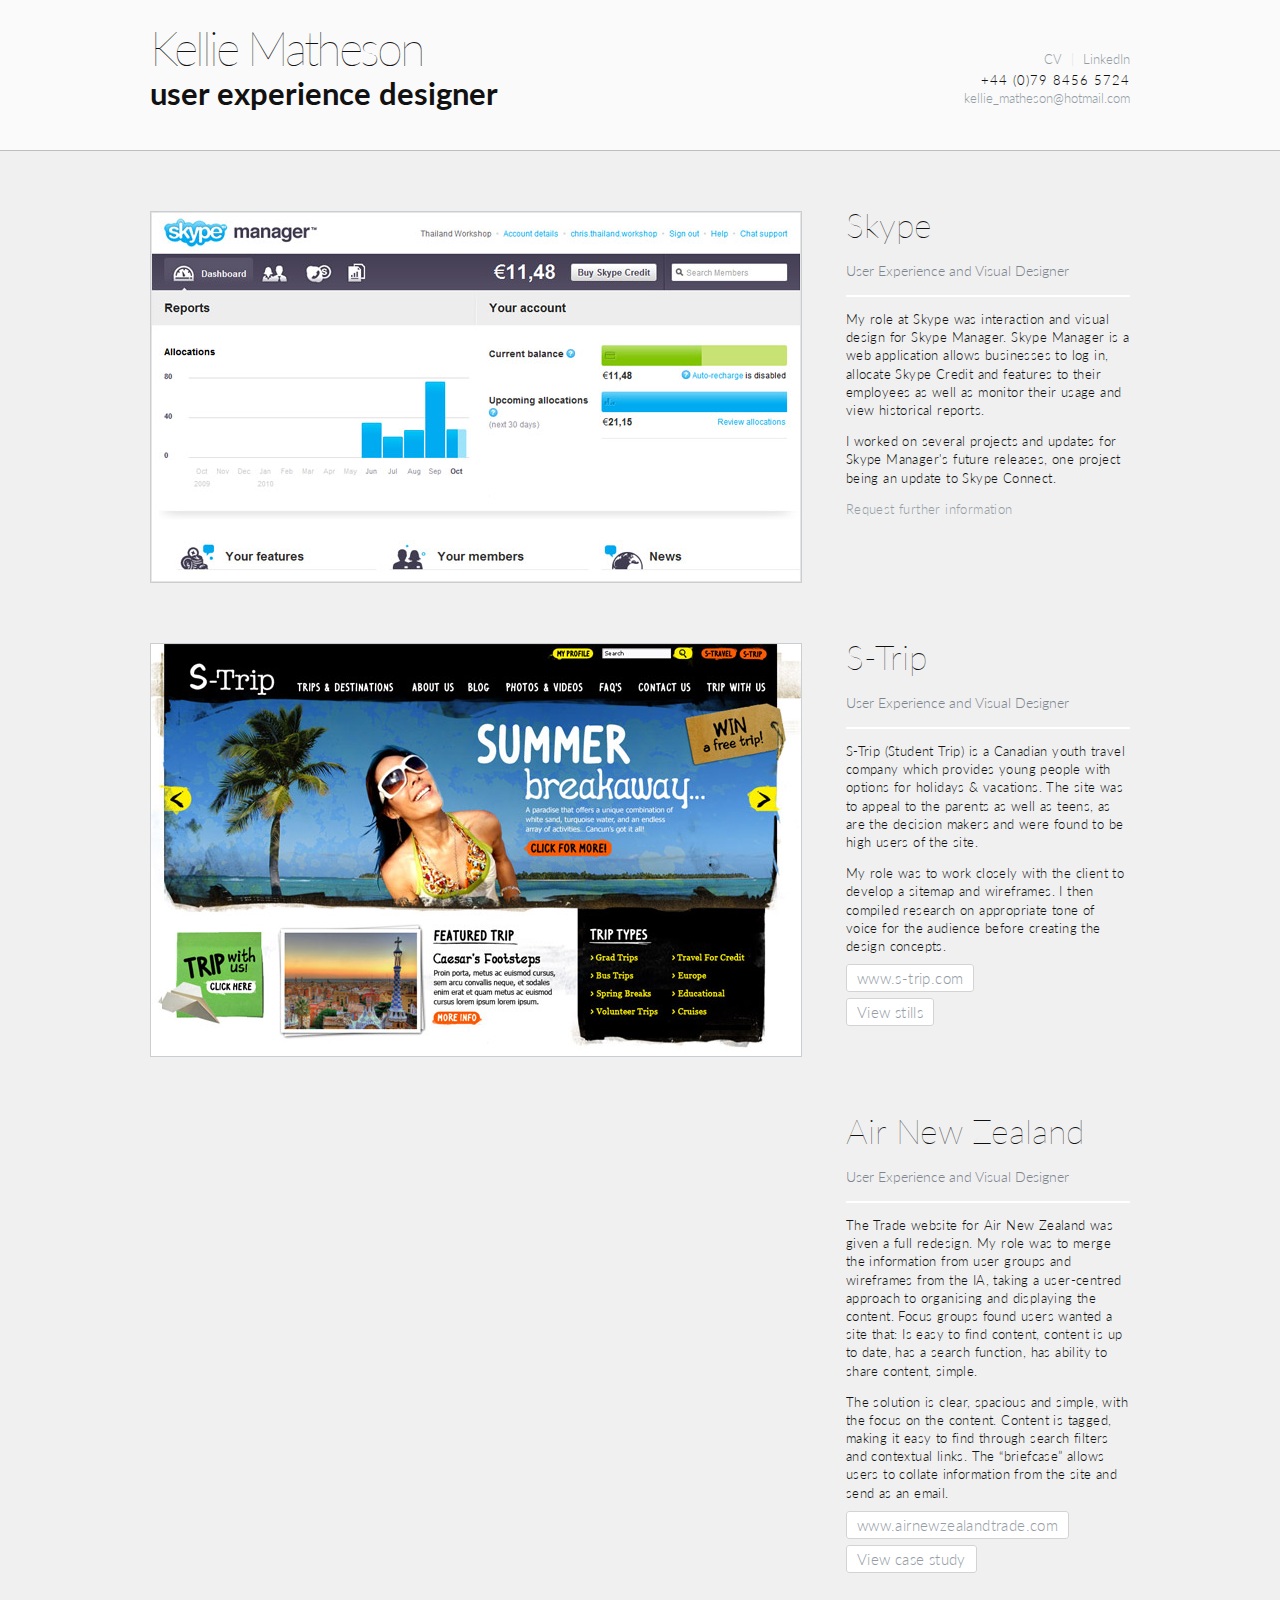
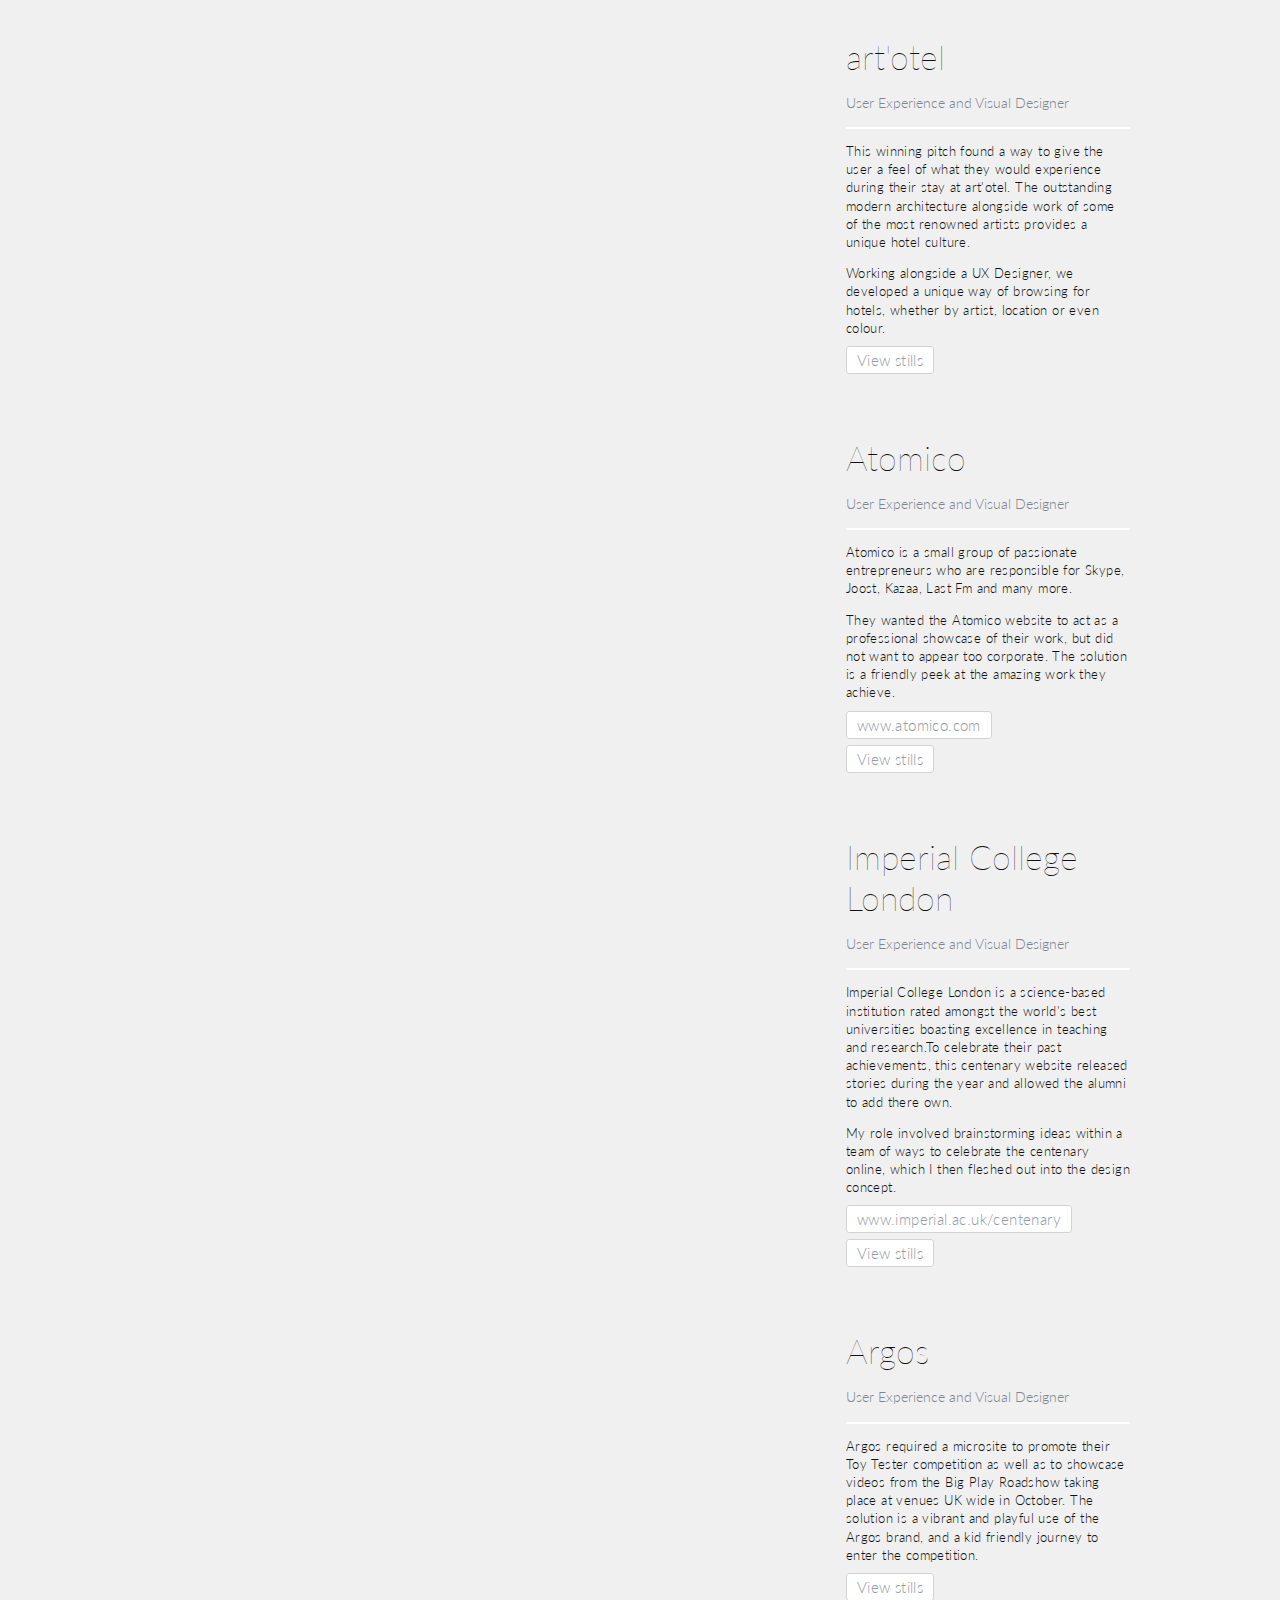
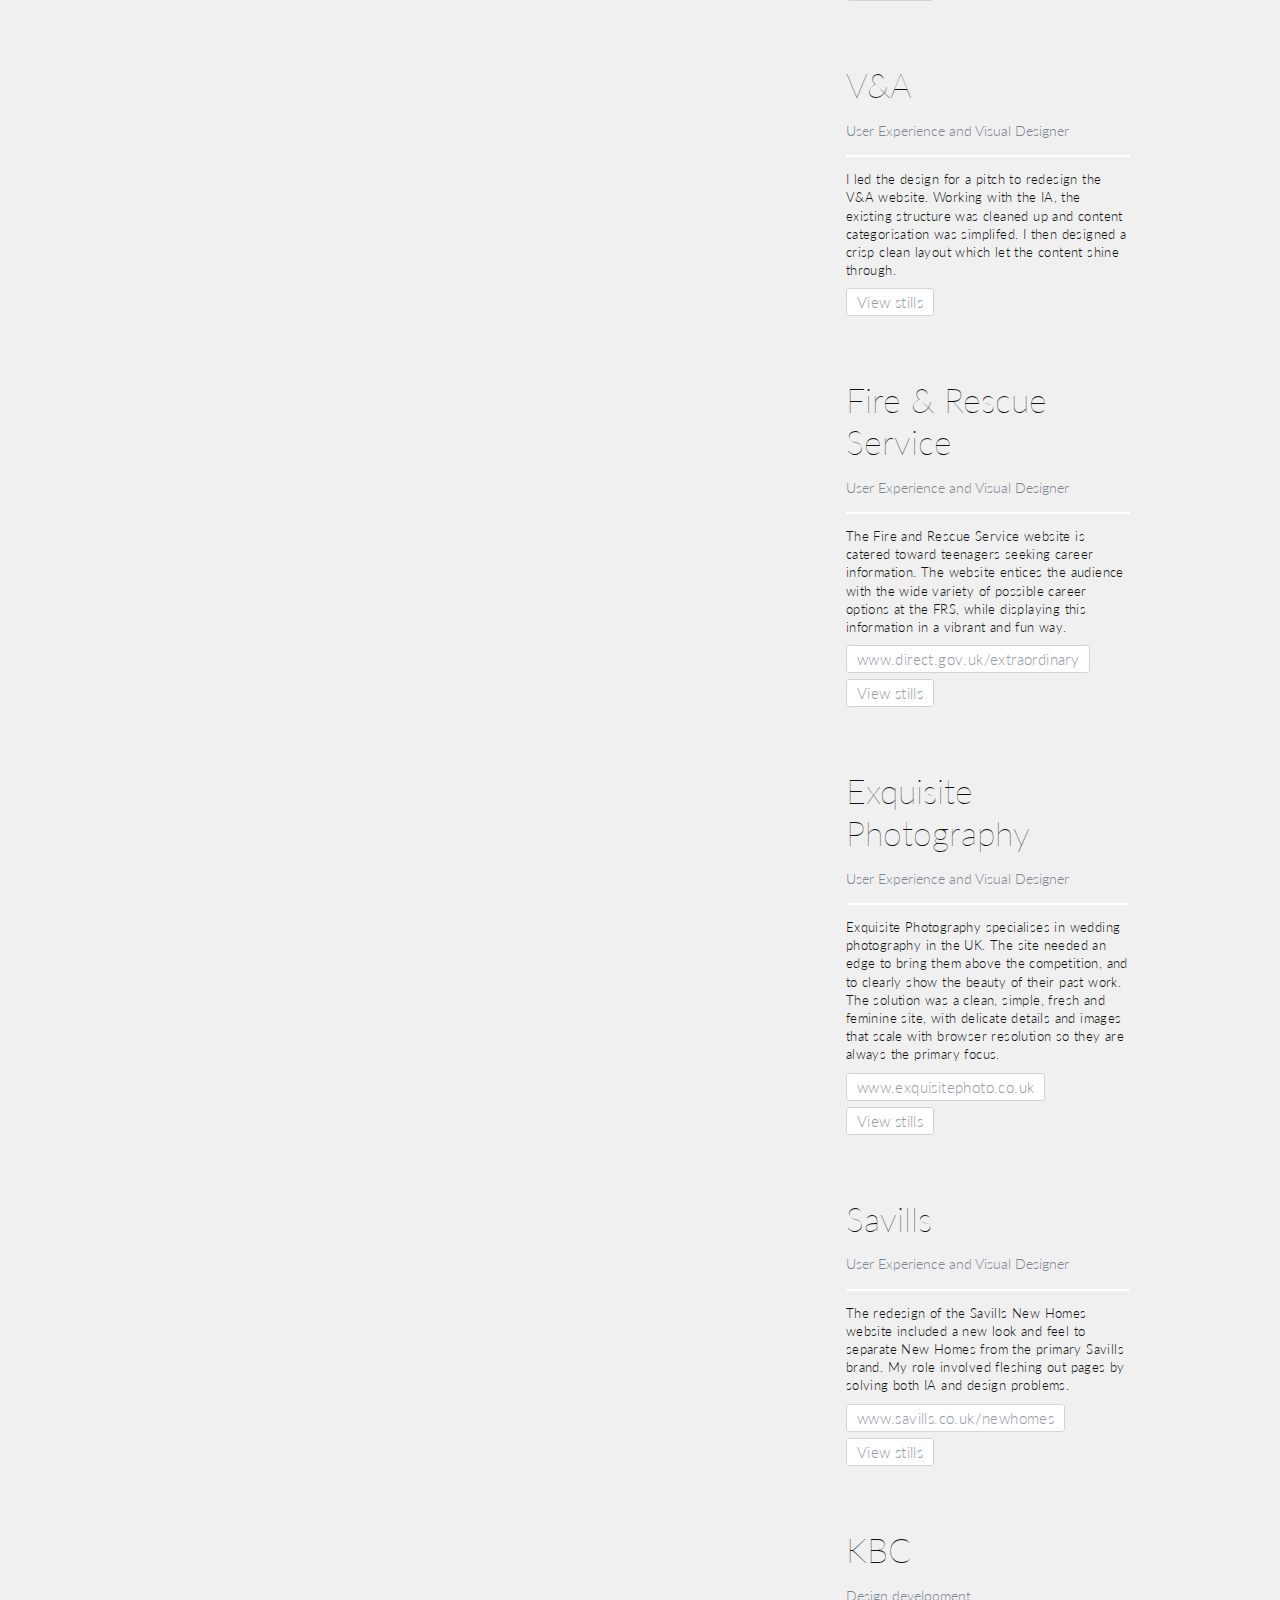
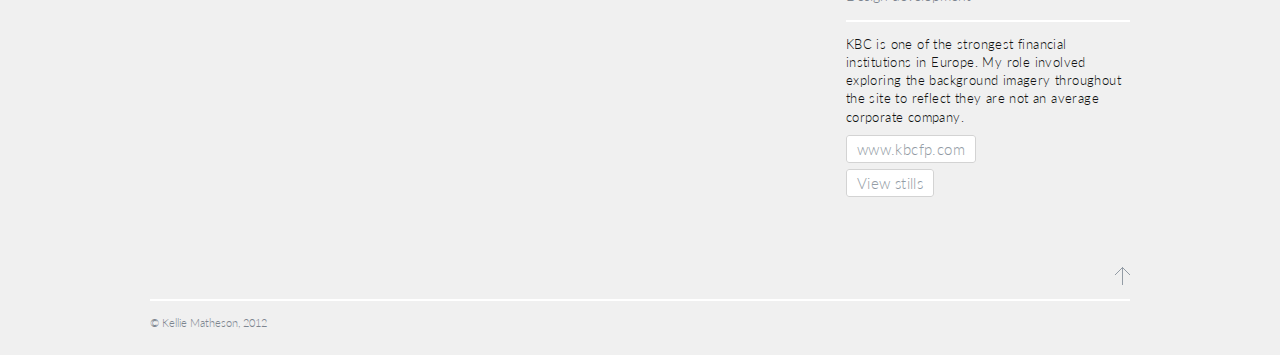
<file: index.html>
<!doctype html>
<!--[if lt IE 7]><html class="no-js ie6 oldie" lang="en"> <![endif]-->
<!--[if IE 7]><html class="no-js ie7 oldie" lang="en"> <![endif]-->
<!--[if IE 8]><html class="no-js ie8 oldie" lang="en"> <![endif]-->
<!--[if gt IE 8]><!--><html class="no-js" lang="en"> <!--<![endif]-->
<head>
	<meta charset="utf-8">
	<meta http-equiv="X-UA-Compatible" content="IE=edge,chrome=1">
	<title>Kellie Matheson</title>
	<meta name="description" content="Freelance UX Designer">
	<meta name="viewport" content="width=device-width,initial-scale=1">
	<meta name="author" content="olizilla <oli@zilla.org.uk>">
	<link rel="stylesheet" href="css/style.css">
	<link href='http://fonts.googleapis.com/css?family=Lato:100,300,400,700' rel='stylesheet' type='text/css'>
	<!--[if lt IE 9]><link rel="stylesheet" href="css/ie.css"><![endif]-->
	<script src="js/libs/modernizr-2.0.6-custom.min.js"></script>
</head>
<body class="home">
<header id="top" class="clearfix">
	<div class="box">
		<a href="/" class="name">
			<h1>Kellie Matheson</h1>
			<h2>User Experience Designer</h2>
		</a>
		<div class="contact">
			<div class="links">
				<a target="_blank" href="http://www.kellie-matheson.com/Kellie_Matheson_CV.pdf">CV</a>
				<a target="_blank" href="http://www.linkedin.com/in/kelliematheson">LinkedIn</a>
			</div>
			<div class="telephone">+44 (0)79 8456 5724</div>
			<div class="email"><a href="mailto:kellie_matheson@hotmail.com">kellie_matheson@hotmail.com</a></div>
		</div>
	</div>
</header>

<div id="main" role="main">

	<article class="clearfix" id="skype">
		<img src="work/skype/skype_img_01.jpg" alt="Skype manager dashboard"/>
		<div class="box">
			<header>
				<h1>Skype</h1>
				<p>User Experience and Visual Designer</p>
			</header>
			<p>My role at Skype was interaction and visual design for Skype Manager. Skype Manager is a web application
				allows businesses to log in, allocate Skype Credit and features to their employees as well as monitor
				their usage and view historical reports.
			</p>
			<p>I worked on several projects and updates for Skype Manager's future releases, one project being an update
				to Skype Connect.
			</p>
			<p><a href="mailto:kellie_matheson@hotmail.com">Request further information</a></p>
		</div>
	</article>

	<article class="clearfix" id="s-trip">
		<a href="work/s-trip">
			<img src="work/s-trip/s_trip_img_01.jpg" alt="S-trip website"/>
		</a>
		<div class="box">
			<header>
				<h1>S-Trip</h1>
				<p>User Experience and Visual Designer</p>
			</header>
			<p>S-Trip (Student Trip) is a Canadian youth travel company which provides young people with options for
				holidays & vacations. The site was to appeal to the parents as well as teens, as are the decision makers
				and were found to be high users of the site.
			</p>
			<p>My role was to work closely with the client to develop a sitemap and wireframes. I then compiled research
				on appropriate tone of voice for the audience before creating the design concepts.
			</p>
			<p><a class="btn" href="http://www.s-trip.com" target="_blank">www.s-trip.com</a></p>
			<p><a class="btn" href="work/s-trip">View stills</a></p>
		</div>
	</article>

	<article class="clearfix lazy" id="air-new-zealand">
		<img src="work/air-new-zealand/anz_img_00.jpg" alt="Air New Zealand Trade website"/>
		<div class="box">
			<header>
				<h1>Air New Zealand</h1>
				<p>User Experience and Visual Designer</p>
			</header>
			<p>The Trade website for Air New Zealand was given a full redesign. My role was to merge the information
				from user groups and wireframes from the IA, taking a user-centred approach to organising and displaying
				the content. Focus groups found users wanted a site that: Is easy to find content, content is up to
				date, has a search function, has ability to share content, simple.
			</p>
			<p>The solution is clear, spacious and simple, with the focus on the content. Content is tagged, making it
				easy to find through search filters and contextual links. The “briefcase” allows users to collate
				information from the site and send as an email.
			</p>
			<p><a class="btn" target="_blank" href="http://www.airnewzealandtrade.com/">www.airnewzealandtrade.com</a></p>
			<p><a class="btn" href="work/air-new-zealand/ANZ_case_study.pdf">View case study</a></p>
		</div>
	</article>

	<article class="clearfix lazy" id="art-otel">
		<a href="work/art-otel">
			<img src="work/art-otel/artotel_img_01.jpg" alt="art'otel website"/>
		</a>
		<div class="box">
			<header>
				<h1>art'otel</h1>
				<p>User Experience and Visual Designer</p>
			</header>
			<p>This winning pitch found a way to give the user a feel of what they would experience during their stay at
				art'otel. The outstanding modern architecture alongside work of some of the most renowned artists
				provides a unique hotel culture.
			</p>
			<p>Working alongside a UX Designer, we developed a unique way of browsing for hotels, whether by artist,
				location or even colour.
			</p>
			<p><a class="btn" href="work/art-otel">View stills</a></p>
		</div>
	</article>

	<article class="clearfix lazy" id="atomico">
		<a href="work/atomico">
			<img src="work/atomico/atomico_img_01.jpg" alt="Atomico website"/>
		</a>
		<div class="box">
			<header>
				<h1>Atomico</h1>
				<p>User Experience and Visual Designer</p>
			</header>
			<p>Atomico is a small group of passionate entrepreneurs who are responsible for Skype, Joost, Kazaa, Last Fm
				and many more.
			</p>
			<p>They wanted the Atomico website to act as a professional showcase of their work, but did not want to
				appear too corporate. The solution is a friendly peek at the amazing work they achieve.
			</p>
			<p><a class="btn" target="_blank" href="http://www.atomico.com/">www.atomico.com</a></p>
			<p><a class="btn" href="work/atomico">View stills</a></p>
		</div>
	</article>

	<article class="clearfix lazy" id="imperial-college-london">
		<a href="work/imperial-college-london">
			<img src="work/imperial-college-london/imperialcollege_img01.jpg" alt="Imperial college centenary website"/>
		</a>
		<div class="box">
			<header>
				<h1>Imperial College London</h1>
				<p>User Experience and Visual Designer</p>
			</header>
			<p>Imperial College London is a science-based institution rated amongst the world's best universities
				boasting excellence in teaching and research.To celebrate their past achievements, this centenary
				website released stories during the year and allowed the alumni to add there own.
			</p>
			<p>My role involved brainstorming ideas within a team of ways to celebrate the centenary online, which I
				then fleshed out into the design concept.
			</p>
			<p><a class="btn" target="_blank" href="http://www.imperial.ac.uk/centenary/">www.imperial.ac.uk/centenary</a></p>
			<p><a class="btn" href="work/imperial-college-london">View stills</a></p>
		</div>
	</article>

	<article class="clearfix lazy" id="argos">
		<a href="work/argos">
			<img src="work/argos/argos_img_00.jpg" alt="Argos toy tester website"/>
		</a>
		<div class="box">
			<header>
				<h1>Argos</h1>
				<p>User Experience and Visual Designer</p>
			</header>
			<p>Argos required a microsite to promote their Toy Tester competition as well as to showcase videos from the
				Big Play Roadshow taking place at venues UK wide in October. The solution is a vibrant and playful use
				of the Argos brand, and a kid friendly journey to enter the competition.
			</p>
			<p><a class="btn" href="work/argos">View stills</a></p>
		</div>
	</article>

	<article class="clearfix lazy" id="vanda">
		<a href="work/v&a">
			<img src="work/v&a/vanda_img_00.jpg" alt="V&amp;A website"/>
		</a>
		<div class="box">
			<header>
				<h1>V&amp;A</h1>
				<p>User Experience and Visual Designer</p>
			</header>
			<p>I led the design for a pitch to redesign the V&A website. Working with the IA, the existing structure was
				cleaned up and content categorisation was simplifed. I then designed a crisp clean layout which let the
				content shine through.
			</p>
			<p><a class="btn" href="work/v&a">View stills</a></p>
		</div>
	</article>

	<article class="clearfix lazy" id="fire-and-rescue-service">
		<a href="work/fire-and-rescue-service">
			<img src="work/fire-and-rescue-service/FRS_img_00.jpg" alt="Fire and rescue service website"/>
		</a>
		<div class="box">
			<header>
				<h1>Fire &amp; Rescue Service</h1>
				<p>User Experience and Visual Designer</p>
			</header>
			<p>The Fire and Rescue Service website is catered toward teenagers seeking career information. The website
				entices the audience with the wide variety of possible career options at the FRS, while displaying this
				information in a vibrant and fun way.
			</p>
			<p><a class="btn" target="_blank" href="http://www.direct.gov.uk/extraordinary/">www.direct.gov.uk/extraordinary</a></p>
			<p><a class="btn" href="work/fire-and-rescue-service">View stills</a></p>
		</div>
	</article>

	<article class="clearfix lazy" id="exquisite-photography">
		<a href="work/exquisite-photography">
			<img src="work/exquisite-photography/exquisite_img_01.jpg" alt="Exquisite photography website"/>
		</a>
		<div class="box">
			<header>
				<h1>Exquisite Photography</h1>
				<p>User Experience and Visual Designer</p>
			</header>
			<p>Exquisite Photography specialises in wedding photography in the UK. The site needed an edge to bring them
				above the competition, and to clearly show the beauty of their past work. The solution was a clean,
				simple, fresh and feminine site, with delicate details and images that scale with browser resolution so
				they are always the primary focus.
			</p>
			<p><a class="btn" target="_blank" href="http://www.exquisitephoto.co.uk/">www.exquisitephoto.co.uk</a></p>
			<p><a class="btn" href="work/exquisite-photography">View stills</a></p>
		</div>
	</article>

	<article class="clearfix lazy" id="savills">
		<a href="work/savills">
			<img src="work/savills/savillsNH_img_01.jpg" alt="Savills new homes website"/>
		</a>
		<div class="box">
			<header>
				<h1>Savills</h1>
				<p>User Experience and Visual Designer</p>
			</header>
			<p>The redesign of the Savills New Homes website included a new look and feel to separate New Homes from the
				primary Savills brand. My role involved fleshing out pages by solving both IA and design problems.
			</p>
			<p><a class="btn" target="_blank" href="http://www.savills.co.uk/newhomes/">www.savills.co.uk/newhomes</a></p>
			<p><a class="btn" href="work/savills">View stills</a></p>
		</div>
	</article>

	<article class="clearfix lazy" id="kbc">
		<a href="work/kbc">
			<img src="work/kbc/kbcfp_img_01.jpg" alt="KBC website"/>
		</a>
		<div class="box">
			<header>
				<h1>KBC</h1>
				<p>Design development</p>
			</header>
			<p>KBC is one of the strongest financial institutions in Europe. My role involved exploring the background
				imagery throughout the site to reflect they are not an average corporate company.
			</p>
			<p><a class="btn" target="_blank" href="http://www.kbcfp.com/">www.kbcfp.com</a></p>
			<p><a class="btn" href="work/kbc">View stills</a></p>
		</div>
	</article>

</div> <!-- /#main -->

<footer>
	<p class="top ir"><a href="#top">back to top</a></p>
	<p class="copyright">&copy; Kellie Matheson, 2012</p>
</footer>

<!-- Grab Google CDN's jQuery, with a protocol relative URL; fall back to local if offline -->
<script src="//ajax.googleapis.com/ajax/libs/jquery/1.7.1/jquery.min.js"></script>
<script>window.jQuery || document.write('<script src="js/libs/jquery-1.7.1.min.js"><\/script>')</script>
<script src="js/plugins.js"></script>
<script src="js/script.js"></script>
</body>
</html>
</file>
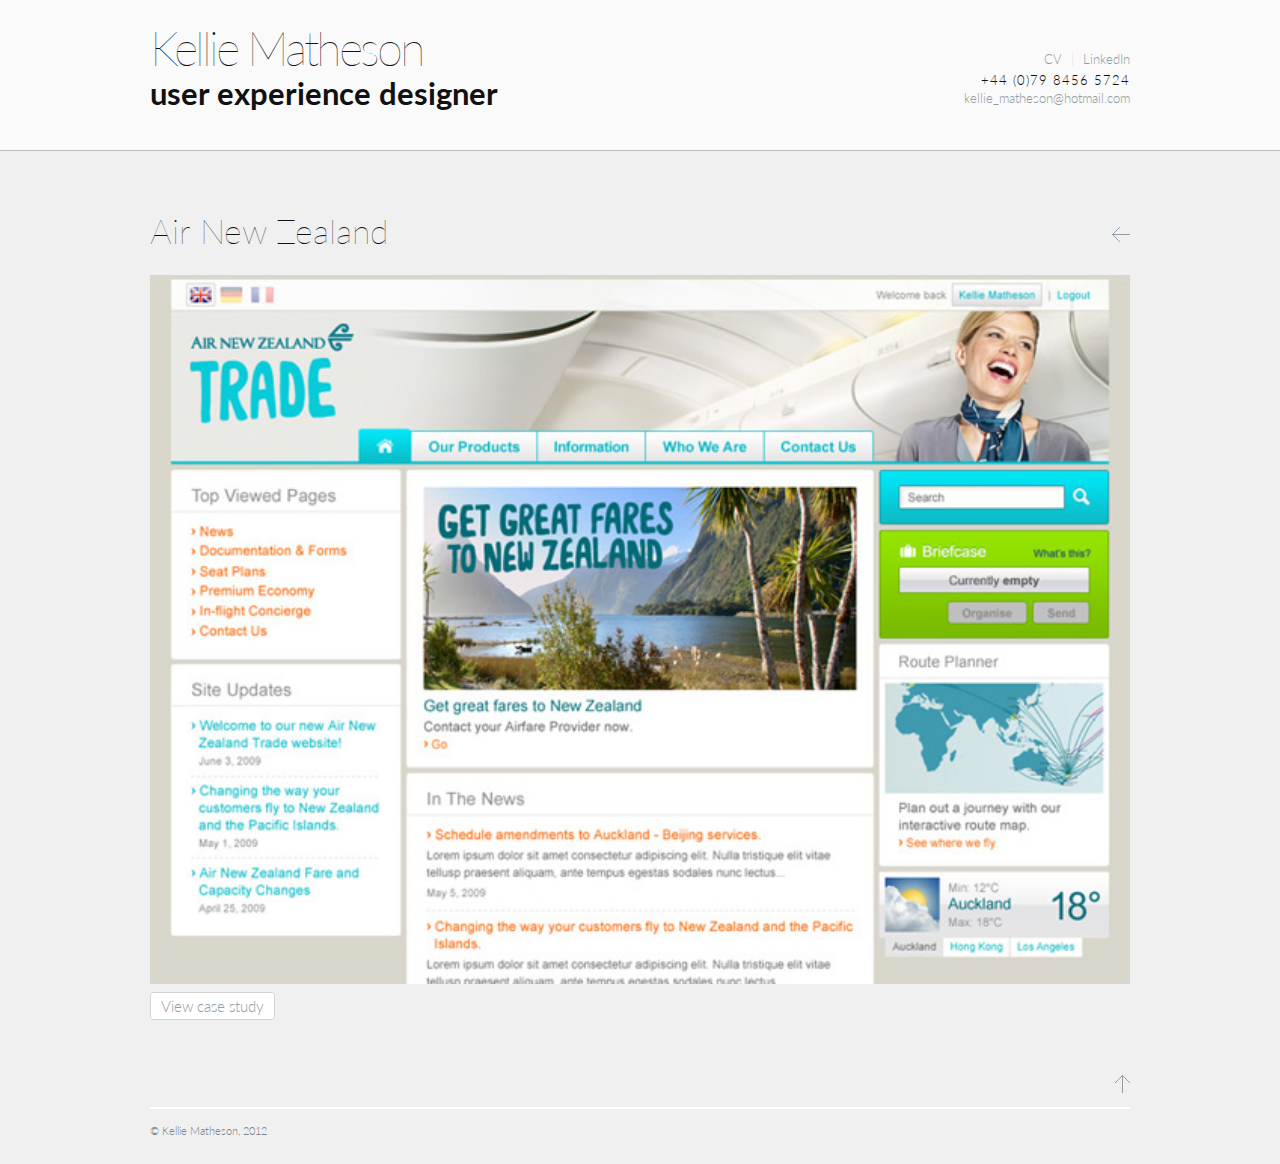
<file: work/air-new-zealand/index.html>
<!doctype html>
<!--[if lt IE 7]><html class="no-js ie6 oldie" lang="en"> <![endif]-->
<!--[if IE 7]><html class="no-js ie7 oldie" lang="en"> <![endif]-->
<!--[if IE 8]><html class="no-js ie8 oldie" lang="en"> <![endif]-->
<!--[if gt IE 8]><!--><html class="no-js" lang="en"> <!--<![endif]-->
<head>
	<meta charset="utf-8">
	<meta http-equiv="X-UA-Compatible" content="IE=edge,chrome=1">
	<title>Kellie Matheson</title>
	<meta name="description" content="Freelance UX Designer">
	<meta name="viewport" content="width=device-width,initial-scale=1">
	<meta name="author" content="Oli Evans <oli@zilla.org.uk>">
	<link rel="stylesheet" href="../../css/style.css">
	<link href='http://fonts.googleapis.com/css?family=Lato:100,300,400,700' rel='stylesheet' type='text/css'>
	<!--[if lt IE 9]><link rel="stylesheet" href="../../css/ie.css"><![endif]-->
	<script src="../../js/libs/modernizr-2.0.6-custom.min.js"></script>
</head>
<body class="air-new-zealand">
<header id="top" class="clearfix">
	<div class="box">
		<a class="name" href="../../" title="Click for homepage">
			<h1>Kellie Matheson</h1>
			<h2>User Experience Designer</h2>
		</a>
		<div class="contact">
			<div class="links">
				<a target="_blank" href="http://www.kellie-matheson.com/Kellie_Matheson_CV.pdf">CV</a>
				<a target="_blank" href="http://www.linkedin.com/in/kelliematheson">LinkedIn</a>
			</div>
			<div class="telephone">+44 (0)79 8456 5724</div>
			<div class="email"><a href="mailto:kellie_matheson@hotmail.com">kellie_matheson@hotmail.com</a></div>
		</div>
	</div>
</header>
<div id="main" role="main">
	<div class="work">
		<header class="clearfix">
			<p class="back ir"><a href="../../index.html#art-otel">back home</a></p>
			<h1>Air New Zealand</h1>
		</header>
		<img src="anz_img_00.jpg" alt="">
		<p><a class="btn" href="ANZ_case_study.pdf">View case study</a></p>
	</div>
</div>

<footer>
    <p class="top ir"><a href="#top">back to top</a></p>
    <p class="copyright">&copy; Kellie Matheson, 2012</p>
</footer>

<!-- Grab Google CDN's jQuery, with a protocol relative URL; fall back to local if offline -->
<script src="//ajax.googleapis.com/ajax/libs/jquery/1.7.1/jquery.min.js"></script>
<script>window.jQuery || document.write('<script src="../../js/libs/jquery-1.7.1.min.js"><\/script>')</script>
<script src="../../js/plugins.js"></script>
<script src="../../js/script.js"></script>
</body>
</html>
</file>
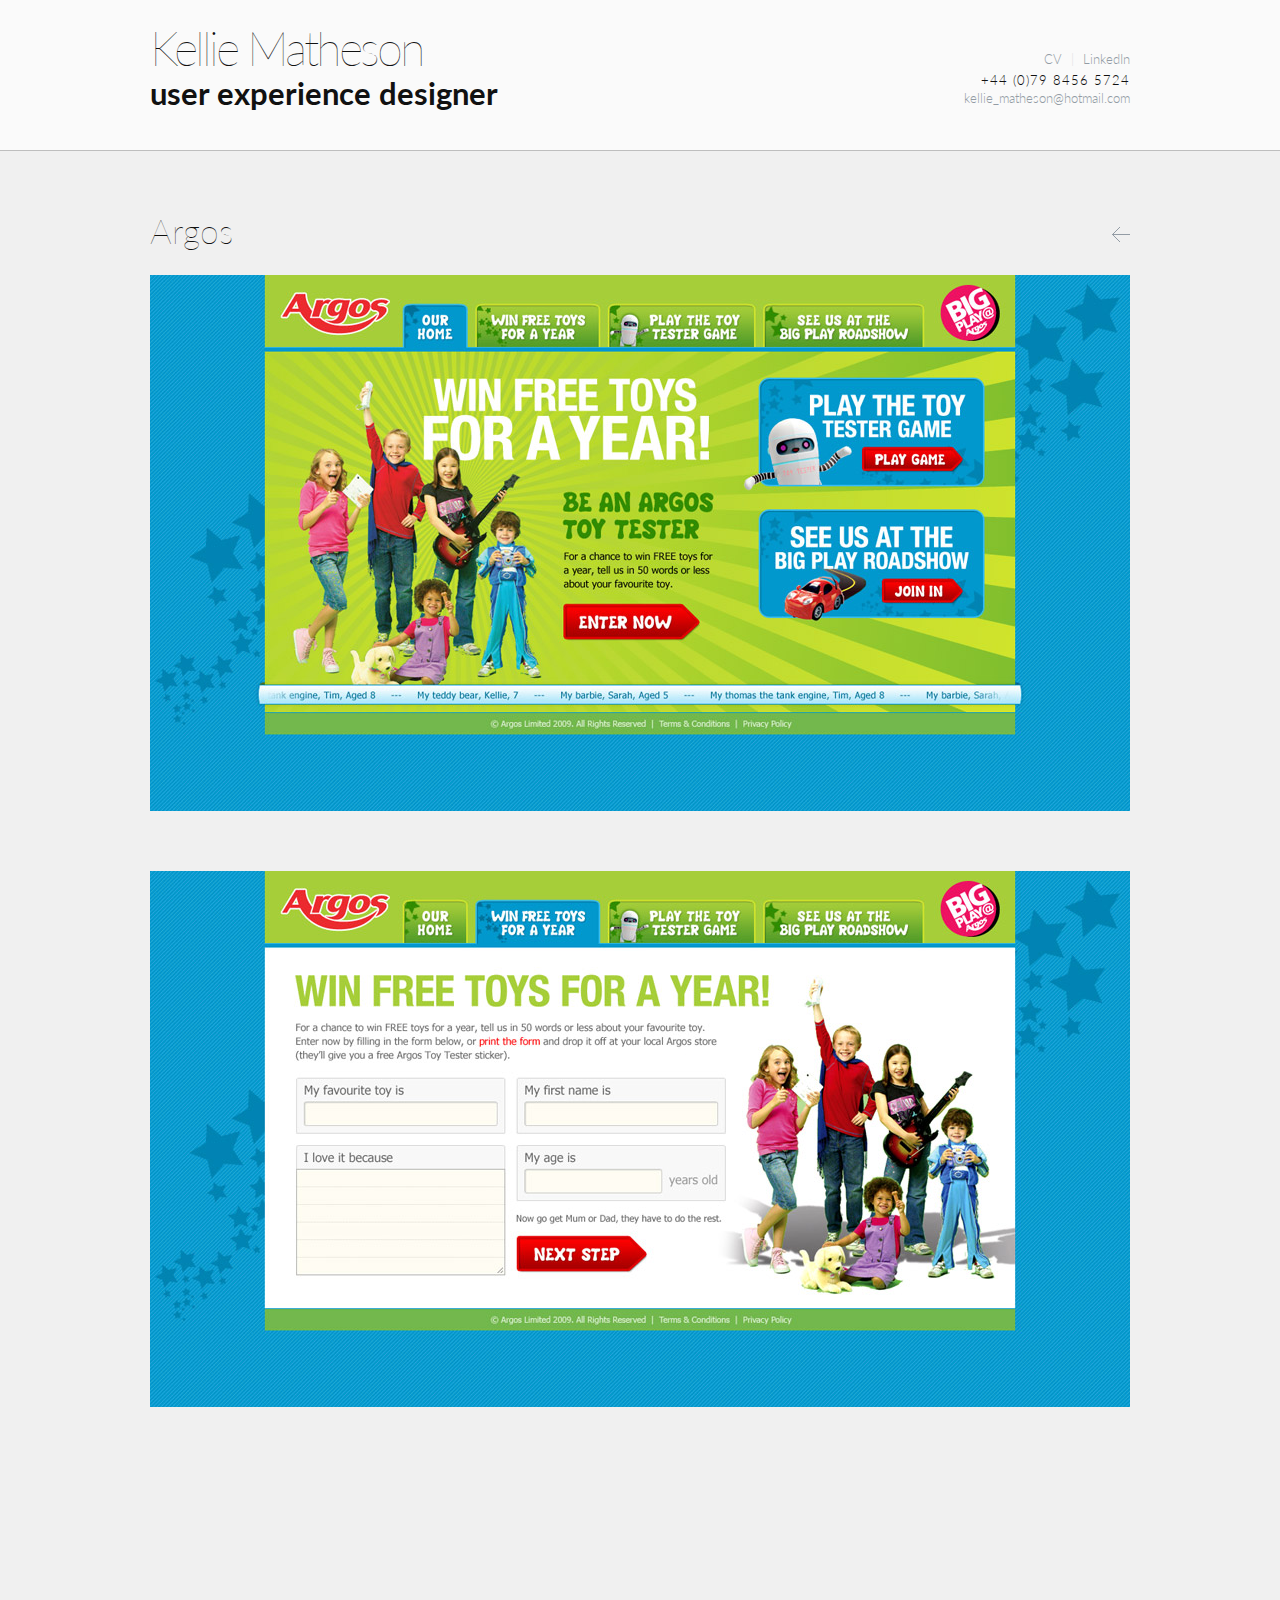
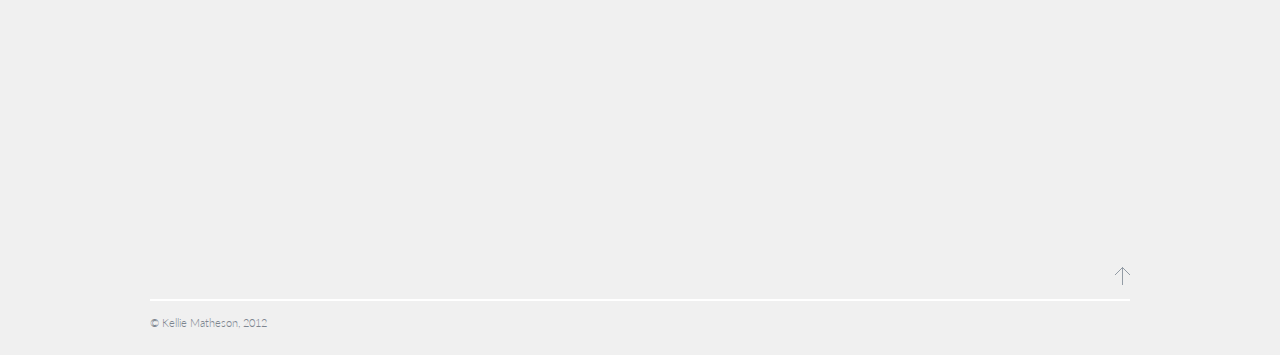
<file: work/argos/index.html>
<!doctype html>
<!--[if lt IE 7]><html class="no-js ie6 oldie" lang="en"> <![endif]-->
<!--[if IE 7]><html class="no-js ie7 oldie" lang="en"> <![endif]-->
<!--[if IE 8]><html class="no-js ie8 oldie" lang="en"> <![endif]-->
<!--[if gt IE 8]><!--><html class="no-js" lang="en"> <!--<![endif]-->
<head>
	<meta charset="utf-8">
	<meta http-equiv="X-UA-Compatible" content="IE=edge,chrome=1">
	<title>Kellie Matheson</title>
	<meta name="description" content="Freelance UX Designer">
	<meta name="viewport" content="width=device-width,initial-scale=1">
	<meta name="author" content="Oli Evans <oli@zilla.org.uk>">
	<link rel="stylesheet" href="../../css/style.css">
	<link href='http://fonts.googleapis.com/css?family=Lato:100,300,400,700' rel='stylesheet' type='text/css'>
	<!--[if lt IE 9]><link rel="stylesheet" href="../../css/ie.css"><![endif]-->
	<script src="../../js/libs/modernizr-2.0.6-custom.min.js"></script>
</head>
<body class="argos">
<header id="top" class="clearfix">
	<div class="box">
		<a class="name" href="../../" title="Click for homepage">
			<h1>Kellie Matheson</h1>
			<h2>User Experience Designer</h2>
		</a>
		<div class="contact">
			<div class="links">
				<a target="_blank" href="http://www.kellie-matheson.com/Kellie_Matheson_CV.pdf">CV</a>
				<a target="_blank" href="http://www.linkedin.com/in/kelliematheson">LinkedIn</a>
			</div>
			<div class="telephone">+44 (0)79 8456 5724</div>
			<div class="email"><a href="mailto:kellie_matheson@hotmail.com">kellie_matheson@hotmail.com</a></div>
		</div>
	</div>
</header>
<div id="main" role="main">
	<div class="work">
		<header class="clearfix">
			<p class="back ir"><a href="../../index.html#argos">back home</a></p>
			<h1>Argos</h1>
		</header>
		<img src="argos_img_01.jpg" alt="">
		<div class="lazy">
			<img src="argos_img_02.jpg" alt="">
		</div>
		<div class="lazy">
			<img src="argos_img_03.jpg" alt="">
		</div>
		<div class="lazy">
			<img src="argos_img_04.jpg" alt="">
		</div>
	</div>
</div>

<footer>
    <p class="top ir"><a href="#top">back to top</a></p>
    <p class="copyright">&copy; Kellie Matheson, 2012</p>
</footer>

<!-- Grab Google CDN's jQuery, with a protocol relative URL; fall back to local if offline -->
<script src="//ajax.googleapis.com/ajax/libs/jquery/1.7.1/jquery.min.js"></script>
<script>window.jQuery || document.write('<script src="../../js/libs/jquery-1.7.1.min.js"><\/script>')</script>
<script src="../../js/plugins.js"></script>
<script src="../../js/script.js"></script>
</body>
</html>
</file>
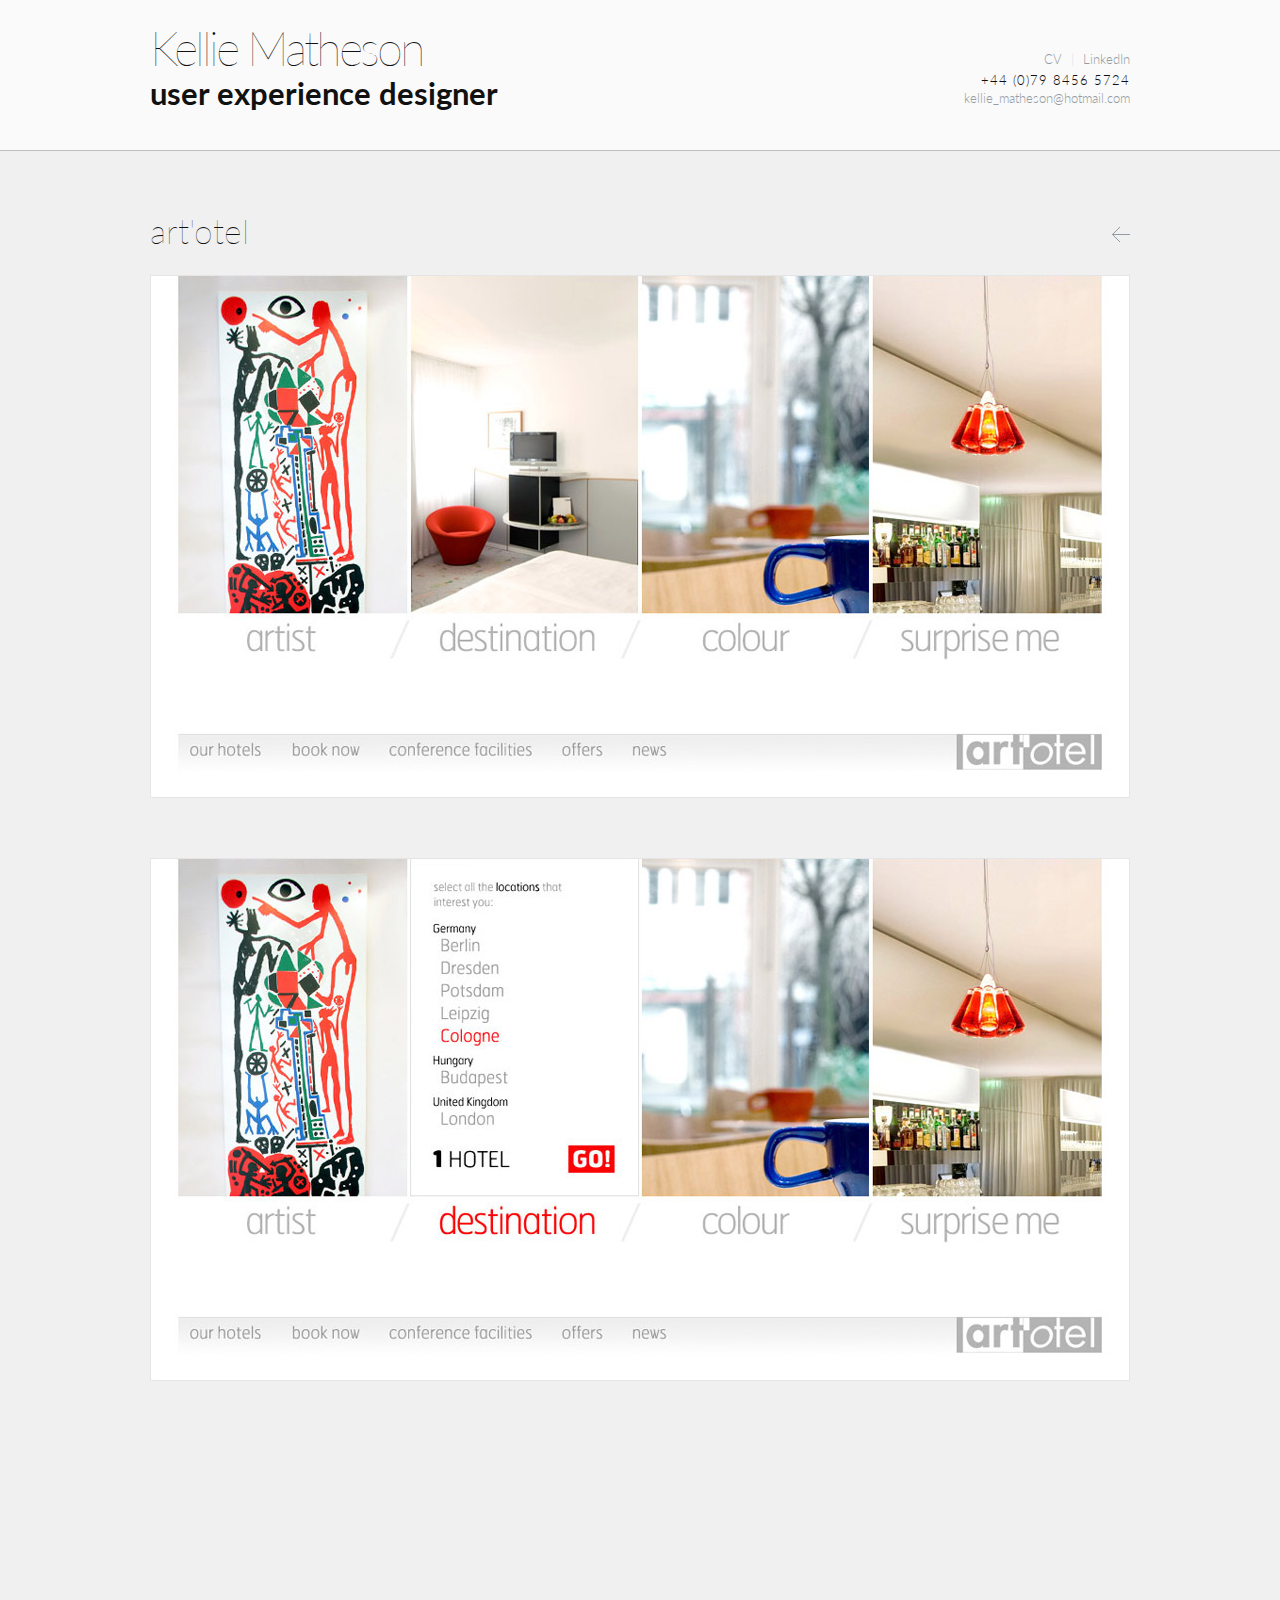
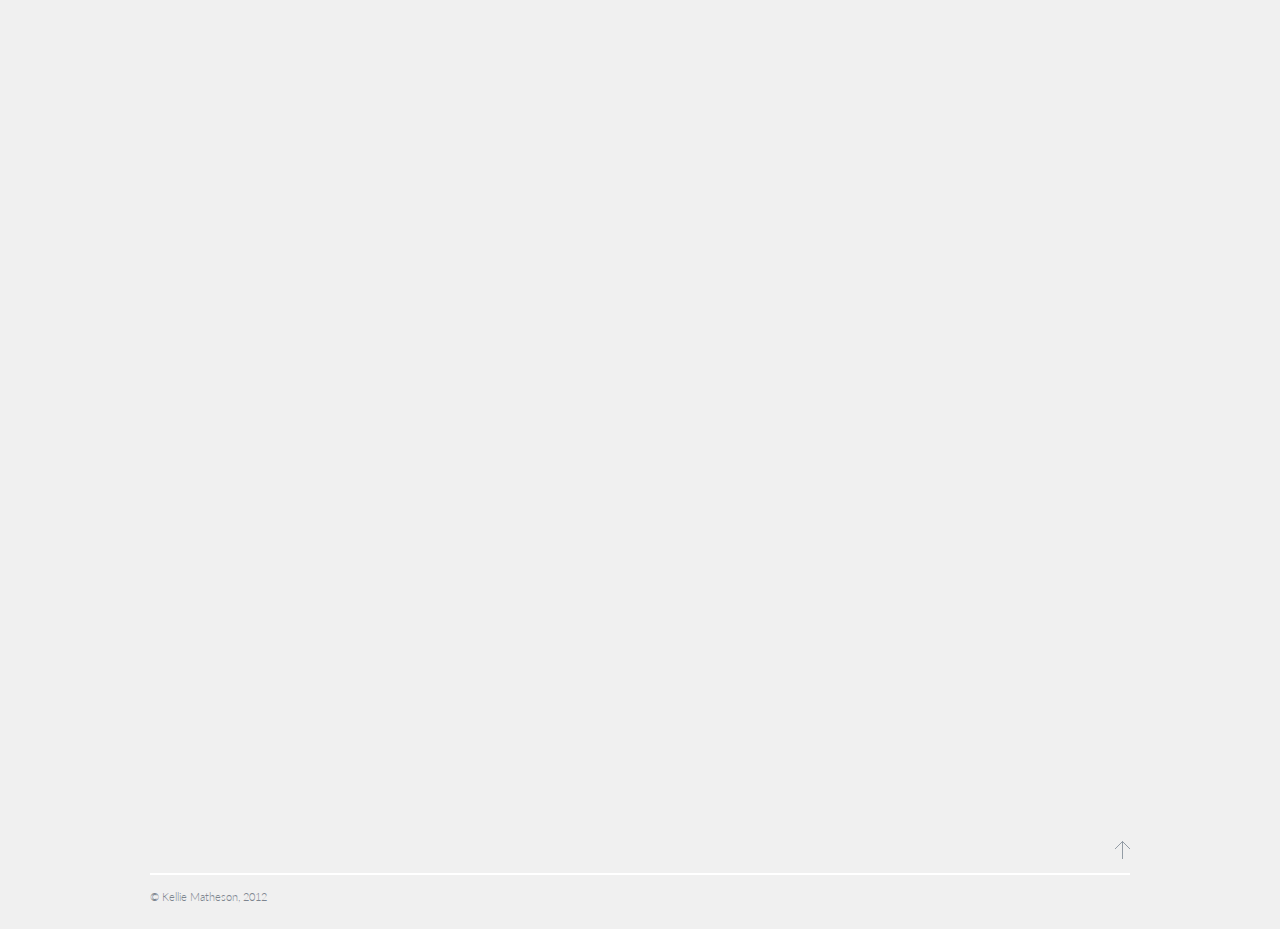
<file: work/art-otel/index.html>
<!doctype html>
<!--[if lt IE 7]><html class="no-js ie6 oldie" lang="en"> <![endif]-->
<!--[if IE 7]><html class="no-js ie7 oldie" lang="en"> <![endif]-->
<!--[if IE 8]><html class="no-js ie8 oldie" lang="en"> <![endif]-->
<!--[if gt IE 8]><!--><html class="no-js" lang="en"> <!--<![endif]-->
<head>
	<meta charset="utf-8">
	<meta http-equiv="X-UA-Compatible" content="IE=edge,chrome=1">
	<title>Kellie Matheson</title>
	<meta name="description" content="Freelance UX Designer">
	<meta name="viewport" content="width=device-width,initial-scale=1">
	<meta name="author" content="Oli Evans <oli@zilla.org.uk>">
	<link rel="stylesheet" href="../../css/style.css">
	<link href='http://fonts.googleapis.com/css?family=Lato:100,300,400,700' rel='stylesheet' type='text/css'>
	<!--[if lt IE 9]><link rel="stylesheet" href="../../css/ie.css"><![endif]-->
	<script src="../../js/libs/modernizr-2.0.6-custom.min.js"></script>
</head>
<body class="artotel">
<header id="top" class="clearfix">
	<div class="box">
		<a class="name" href="../../" title="Click for homepage">
			<h1>Kellie Matheson</h1>
			<h2>User Experience Designer</h2>
		</a>
		<div class="contact">
			<div class="links">
				<a target="_blank" href="http://www.kellie-matheson.com/Kellie_Matheson_CV.pdf">CV</a>
				<a target="_blank" href="http://www.linkedin.com/in/kelliematheson">LinkedIn</a>
			</div>
			<div class="telephone">+44 (0)79 8456 5724</div>
			<div class="email"><a href="mailto:kellie_matheson@hotmail.com">kellie_matheson@hotmail.com</a></div>
		</div>
	</div>
</header>
<div id="main" role="main">
	<div class="work">
		<header class="clearfix">
			<p class="back ir"><a href="../../index.html#art-otel">back home</a></p>
			<h1>art'otel</h1>
		</header>
		<img src="artotel_img_02.jpg" alt="">
		<div class="lazy">
			<img src="artotel_img_03.jpg" alt="">
		</div>
		<div class="lazy">
			<img src="artotel_img_04.jpg" alt="">
		</div>
		<div class="lazy">
			<img src="artotel_img_05.jpg" alt="">
		</div>
		<div class="lazy">
			<img src="artotel_img_06.jpg" alt="">
		</div>
		<div class="lazy">
		<img src="artotel_img_07.jpg" alt="">
		</div>
		<div class="lazy">
			<img src="artotel_img_08.jpg" alt="">
		</div>
	</div>
</div>

<footer>
    <p class="top ir"><a href="#top">back to top</a></p>
    <p class="copyright">&copy; Kellie Matheson, 2012</p>
</footer>

<!-- Grab Google CDN's jQuery, with a protocol relative URL; fall back to local if offline -->
<script src="//ajax.googleapis.com/ajax/libs/jquery/1.7.1/jquery.min.js"></script>
<script>window.jQuery || document.write('<script src="../../js/libs/jquery-1.7.1.min.js"><\/script>')</script>
<script src="../../js/plugins.js"></script>
<script src="../../js/script.js"></script>
</body>
</html>
</file>
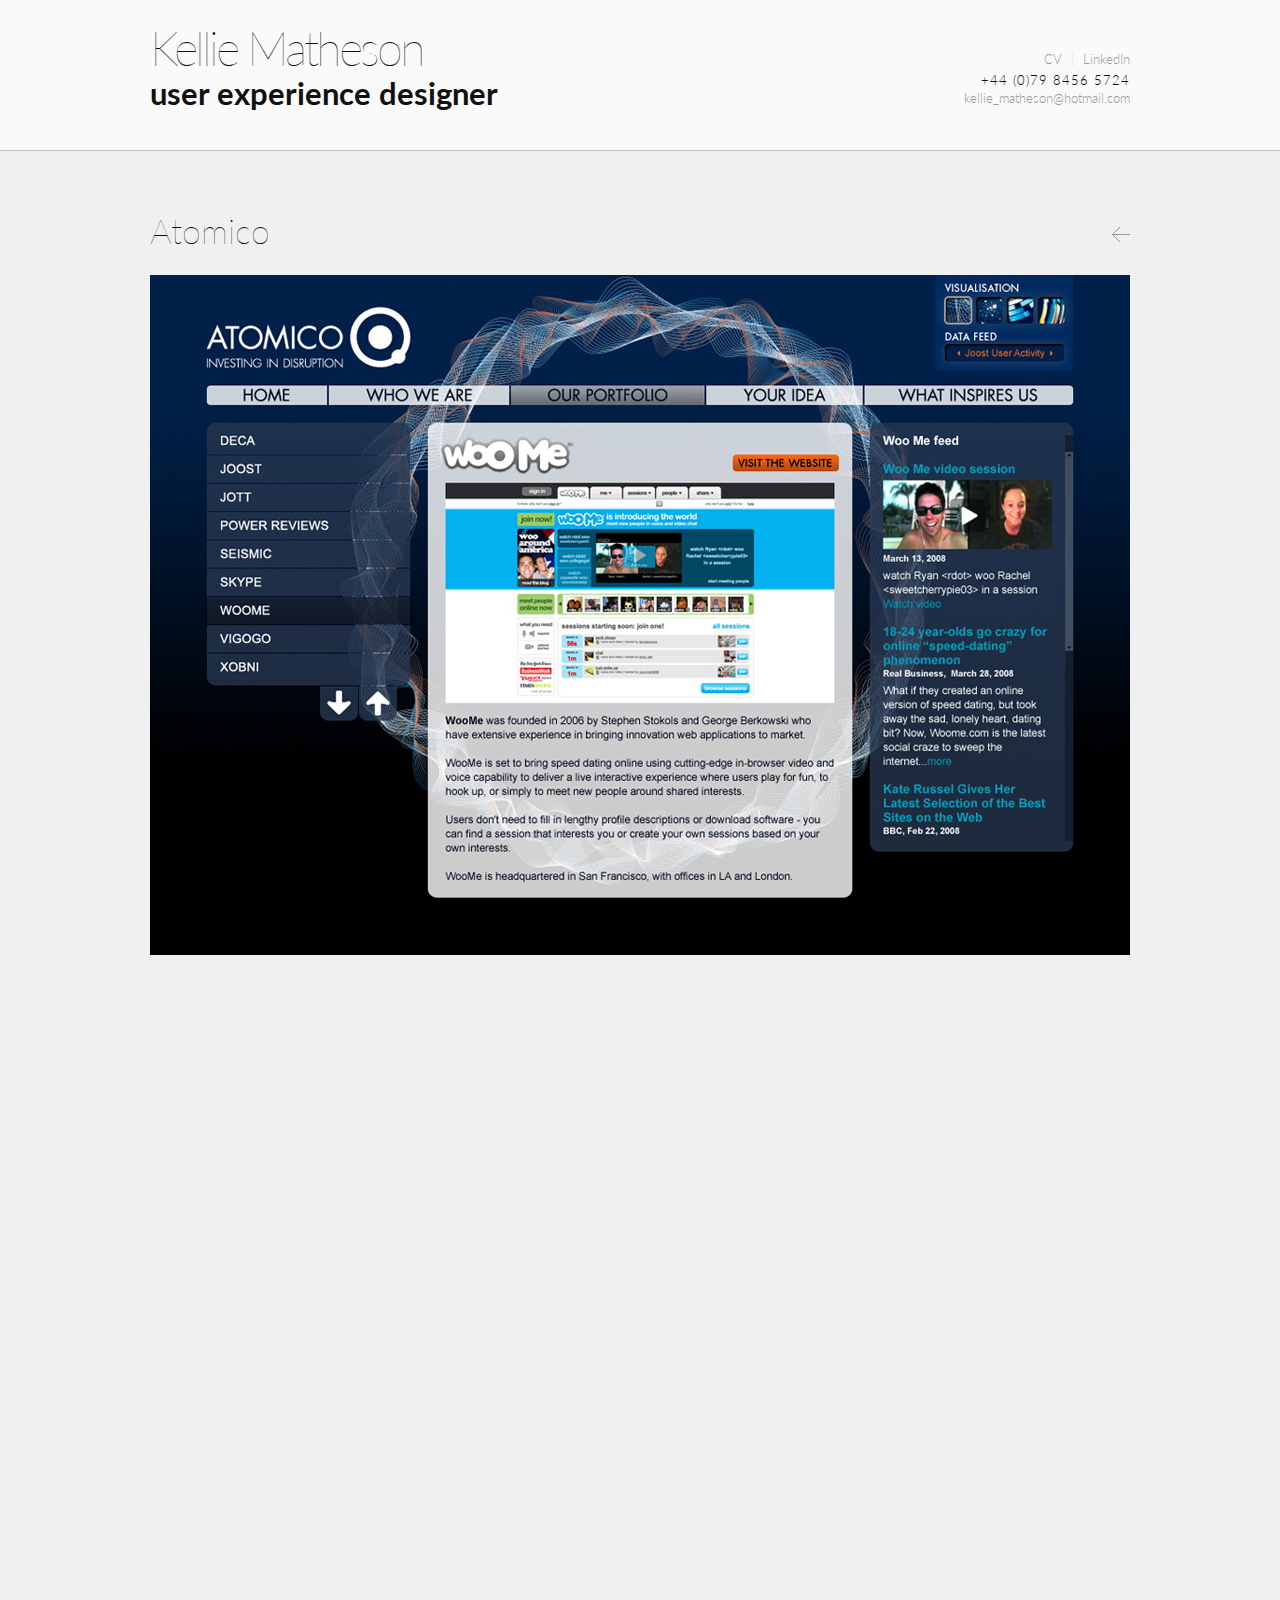
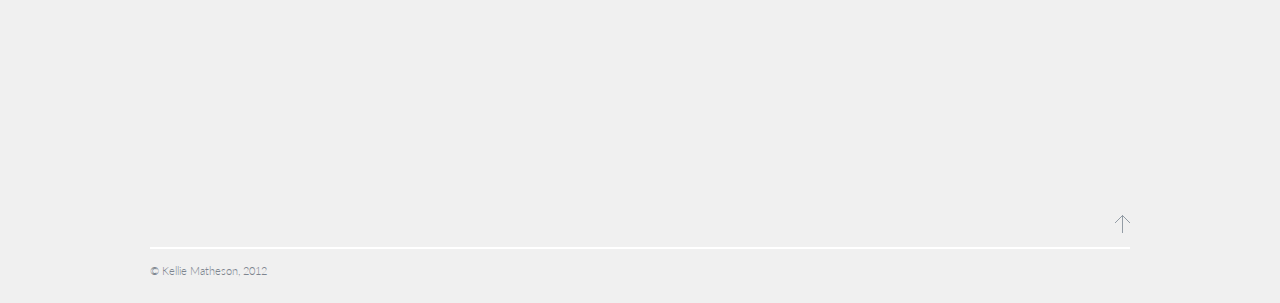
<file: work/atomico/index.html>
<!doctype html>
<!--[if lt IE 7]><html class="no-js ie6 oldie" lang="en"> <![endif]-->
<!--[if IE 7]><html class="no-js ie7 oldie" lang="en"> <![endif]-->
<!--[if IE 8]><html class="no-js ie8 oldie" lang="en"> <![endif]-->
<!--[if gt IE 8]><!--><html class="no-js" lang="en"> <!--<![endif]-->
<head>
	<meta charset="utf-8">
	<meta http-equiv="X-UA-Compatible" content="IE=edge,chrome=1">
	<title>Kellie Matheson</title>
	<meta name="description" content="Freelance UX Designer">
	<meta name="viewport" content="width=device-width,initial-scale=1">
	<meta name="author" content="Oli Evans <oli@zilla.org.uk>">
	<link rel="stylesheet" href="../../css/style.css">
	<link href='http://fonts.googleapis.com/css?family=Lato:100,300,400,700' rel='stylesheet' type='text/css'>
	<!--[if lt IE 9]><link rel="stylesheet" href="../../css/ie.css"><![endif]-->
	<script src="../../js/libs/modernizr-2.0.6-custom.min.js"></script>
</head>
<body class="atomico">
<header id="top" class="clearfix">
	<div class="box">
		<a class="name" href="../../" title="Click for homepage">
			<h1>Kellie Matheson</h1>
			<h2>User Experience Designer</h2>
		</a>
		<div class="contact">
			<div class="links">
				<a target="_blank" href="http://www.kellie-matheson.com/Kellie_Matheson_CV.pdf">CV</a>
				<a target="_blank" href="http://www.linkedin.com/in/kelliematheson">LinkedIn</a>
			</div>
			<div class="telephone">+44 (0)79 8456 5724</div>
			<div class="email"><a href="mailto:kellie_matheson@hotmail.com">kellie_matheson@hotmail.com</a></div>
		</div>
	</div>
</header>
<div id="main" role="main">
	<div class="work">
		<header class="clearfix">
			<p class="back ir"><a href="../../index.html#atomico">back home</a></p>
			<h1>Atomico</h1>
		</header>
		<img src="atomico_img_02.jpg" alt="">
		<div class="lazy">
			<img src="atomico_img_03.jpg" alt="">
		</div>
		<div class="lazy">
			<img src="atomico_img_04.jpg" alt="">
		</div>
		<div class="lazy">
			<img src="atomico_img_05.jpg" alt="">
		</div>
		<div class="lazy">
			<img src="atomico_img_06.jpg" alt="">
		</div>
	</div>
</div>

<footer>
    <p class="top ir"><a href="#top">back to top</a></p>
    <p class="copyright">&copy; Kellie Matheson, 2012</p>
</footer>

<!-- Grab Google CDN's jQuery, with a protocol relative URL; fall back to local if offline -->
<script src="//ajax.googleapis.com/ajax/libs/jquery/1.7.1/jquery.min.js"></script>
<script>window.jQuery || document.write('<script src="../../js/libs/jquery-1.7.1.min.js"><\/script>')</script>
<script src="../../js/plugins.js"></script>
<script src="../../js/script.js"></script>
</body>
</html>
</file>
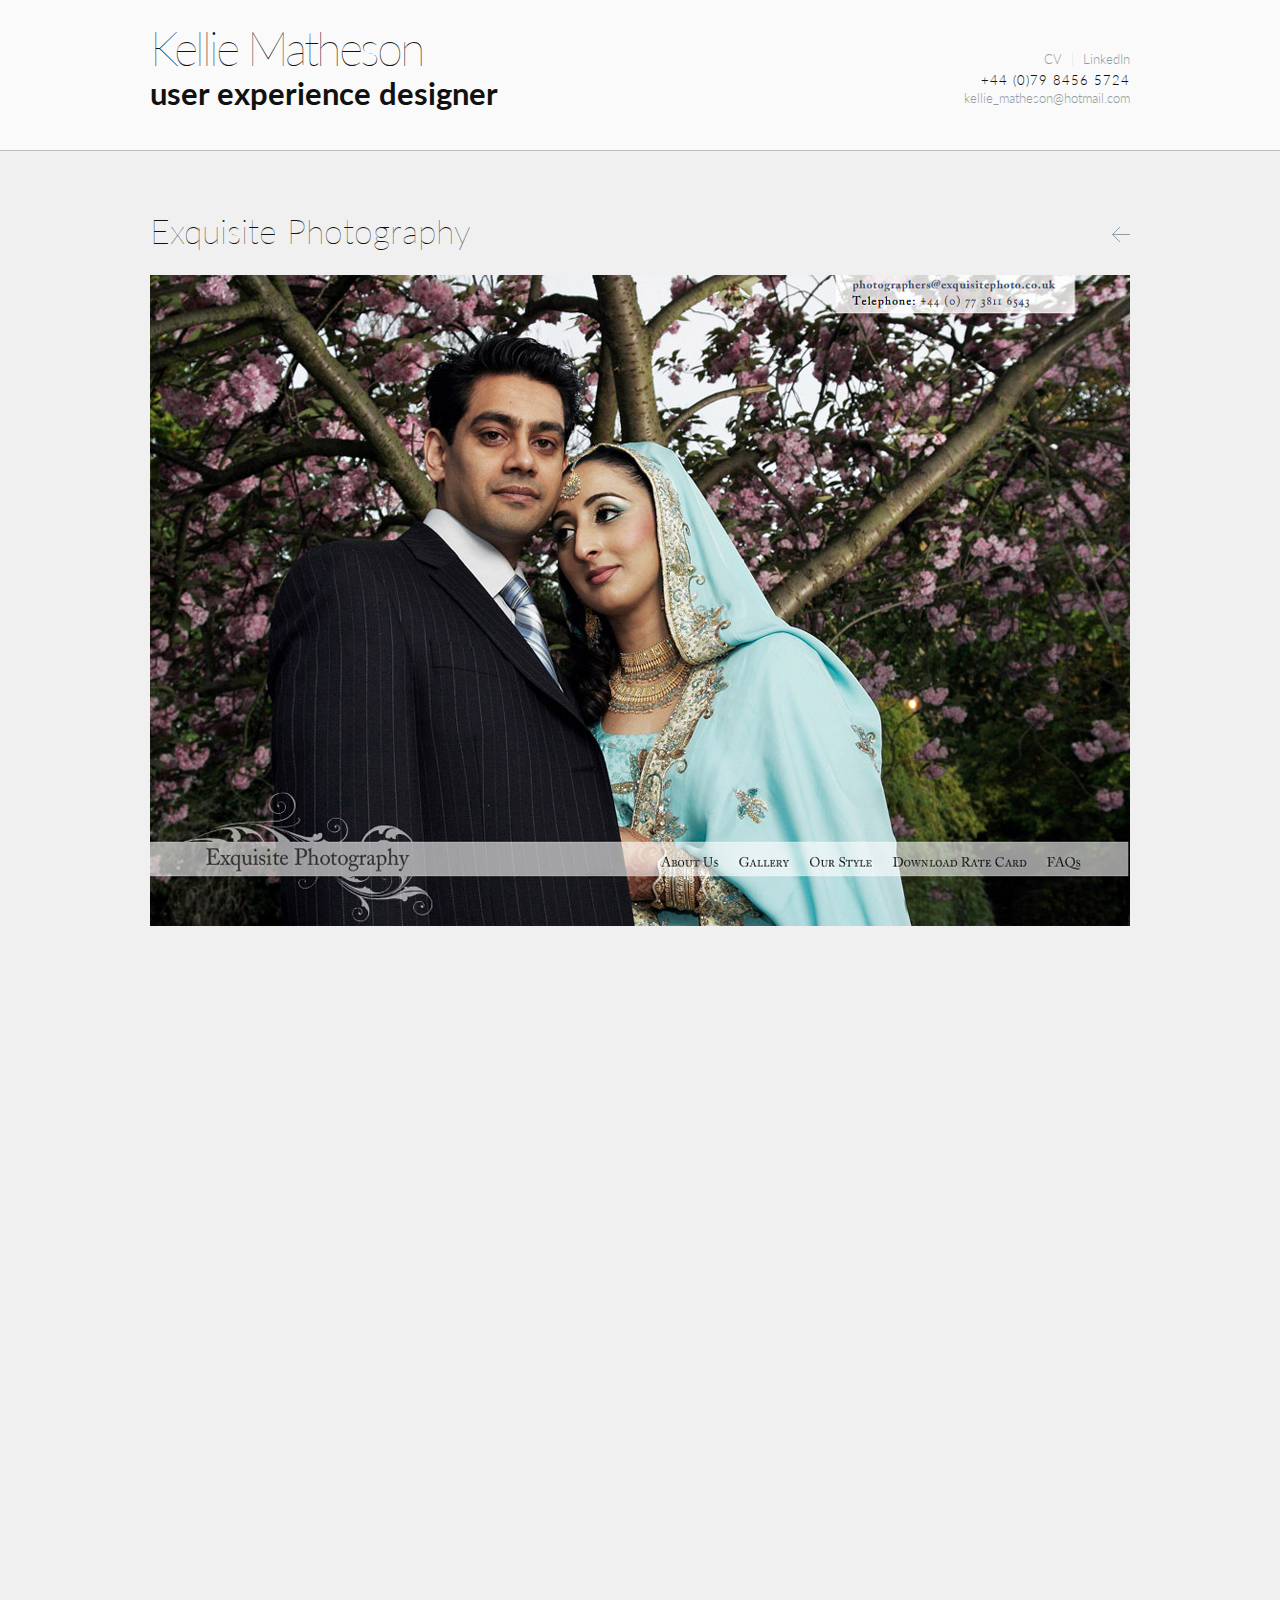
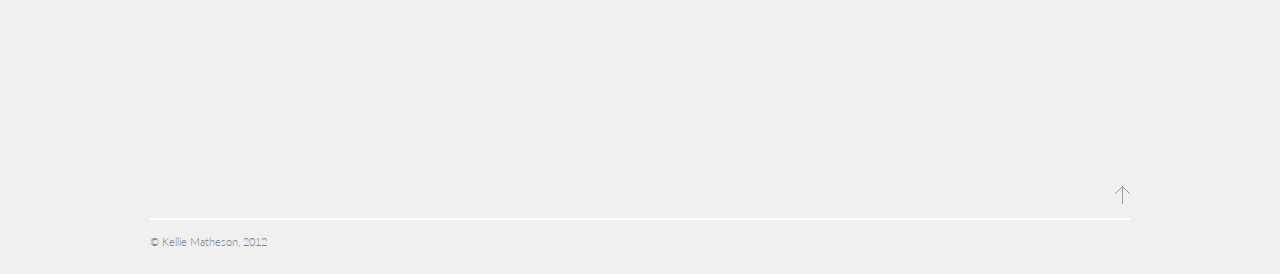
<file: work/exquisite-photography/index.html>
<!doctype html>
<!--[if lt IE 7]><html class="no-js ie6 oldie" lang="en"> <![endif]-->
<!--[if IE 7]><html class="no-js ie7 oldie" lang="en"> <![endif]-->
<!--[if IE 8]><html class="no-js ie8 oldie" lang="en"> <![endif]-->
<!--[if gt IE 8]><!--><html class="no-js" lang="en"> <!--<![endif]-->
<head>
	<meta charset="utf-8">
	<meta http-equiv="X-UA-Compatible" content="IE=edge,chrome=1">
	<title>Kellie Matheson</title>
	<meta name="description" content="Freelance UX Designer">
	<meta name="viewport" content="width=device-width,initial-scale=1">
	<meta name="author" content="Oli Evans <oli@zilla.org.uk>">
	<link rel="stylesheet" href="../../css/style.css">
	<link href='http://fonts.googleapis.com/css?family=Lato:100,300,400,700' rel='stylesheet' type='text/css'>
	<!--[if lt IE 9]><link rel="stylesheet" href="../../css/ie.css"><![endif]-->
	<script src="../../js/libs/modernizr-2.0.6-custom.min.js"></script>
</head>
<body class="exquisite-photography">
<header id="top" class="clearfix">
	<div class="box">
		<a class="name" href="../../" title="Click for homepage">
			<h1>Kellie Matheson</h1>
			<h2>User Experience Designer</h2>
		</a>
		<div class="contact">
			<div class="links">
				<a target="_blank" href="http://www.kellie-matheson.com/Kellie_Matheson_CV.pdf">CV</a>
				<a target="_blank" href="http://www.linkedin.com/in/kelliematheson">LinkedIn</a>
			</div>
			<div class="telephone">+44 (0)79 8456 5724</div>
			<div class="email"><a href="mailto:kellie_matheson@hotmail.com">kellie_matheson@hotmail.com</a></div>
		</div>
	</div>
</header>
<div id="main" role="main">
	<div class="work">
		<header class="clearfix">
			<p class="back ir"><a href="../../index.html#exquisite-photography">back home</a></p>
			<h1>Exquisite Photography</h1>
		</header>
		<img src="exquisite_img_02.jpg" alt="">
		<div class="lazy">
			<img src="exquisite_img_03.jpg" alt="">
		</div>
		<div class="lazy">
			<img src="exquisite_img_04.jpg" alt="">
		</div>
		<div class="lazy">
			<img src="exquisite_img_05.jpg" alt="">
		</div>
		<div class="lazy">
			<img src="exquisite_img_06.jpg" alt="">
		</div>
	</div>
</div>

<footer>
    <p class="top ir"><a href="#top">back to top</a></p>
    <p class="copyright">&copy; Kellie Matheson, 2012</p>
</footer>

<!-- Grab Google CDN's jQuery, with a protocol relative URL; fall back to local if offline -->
<script src="//ajax.googleapis.com/ajax/libs/jquery/1.7.1/jquery.min.js"></script>
<script>window.jQuery || document.write('<script src="../../js/libs/jquery-1.7.1.min.js"><\/script>')</script>
<script src="../../js/plugins.js"></script>
<script src="../../js/script.js"></script>
</body>
</html>
</file>
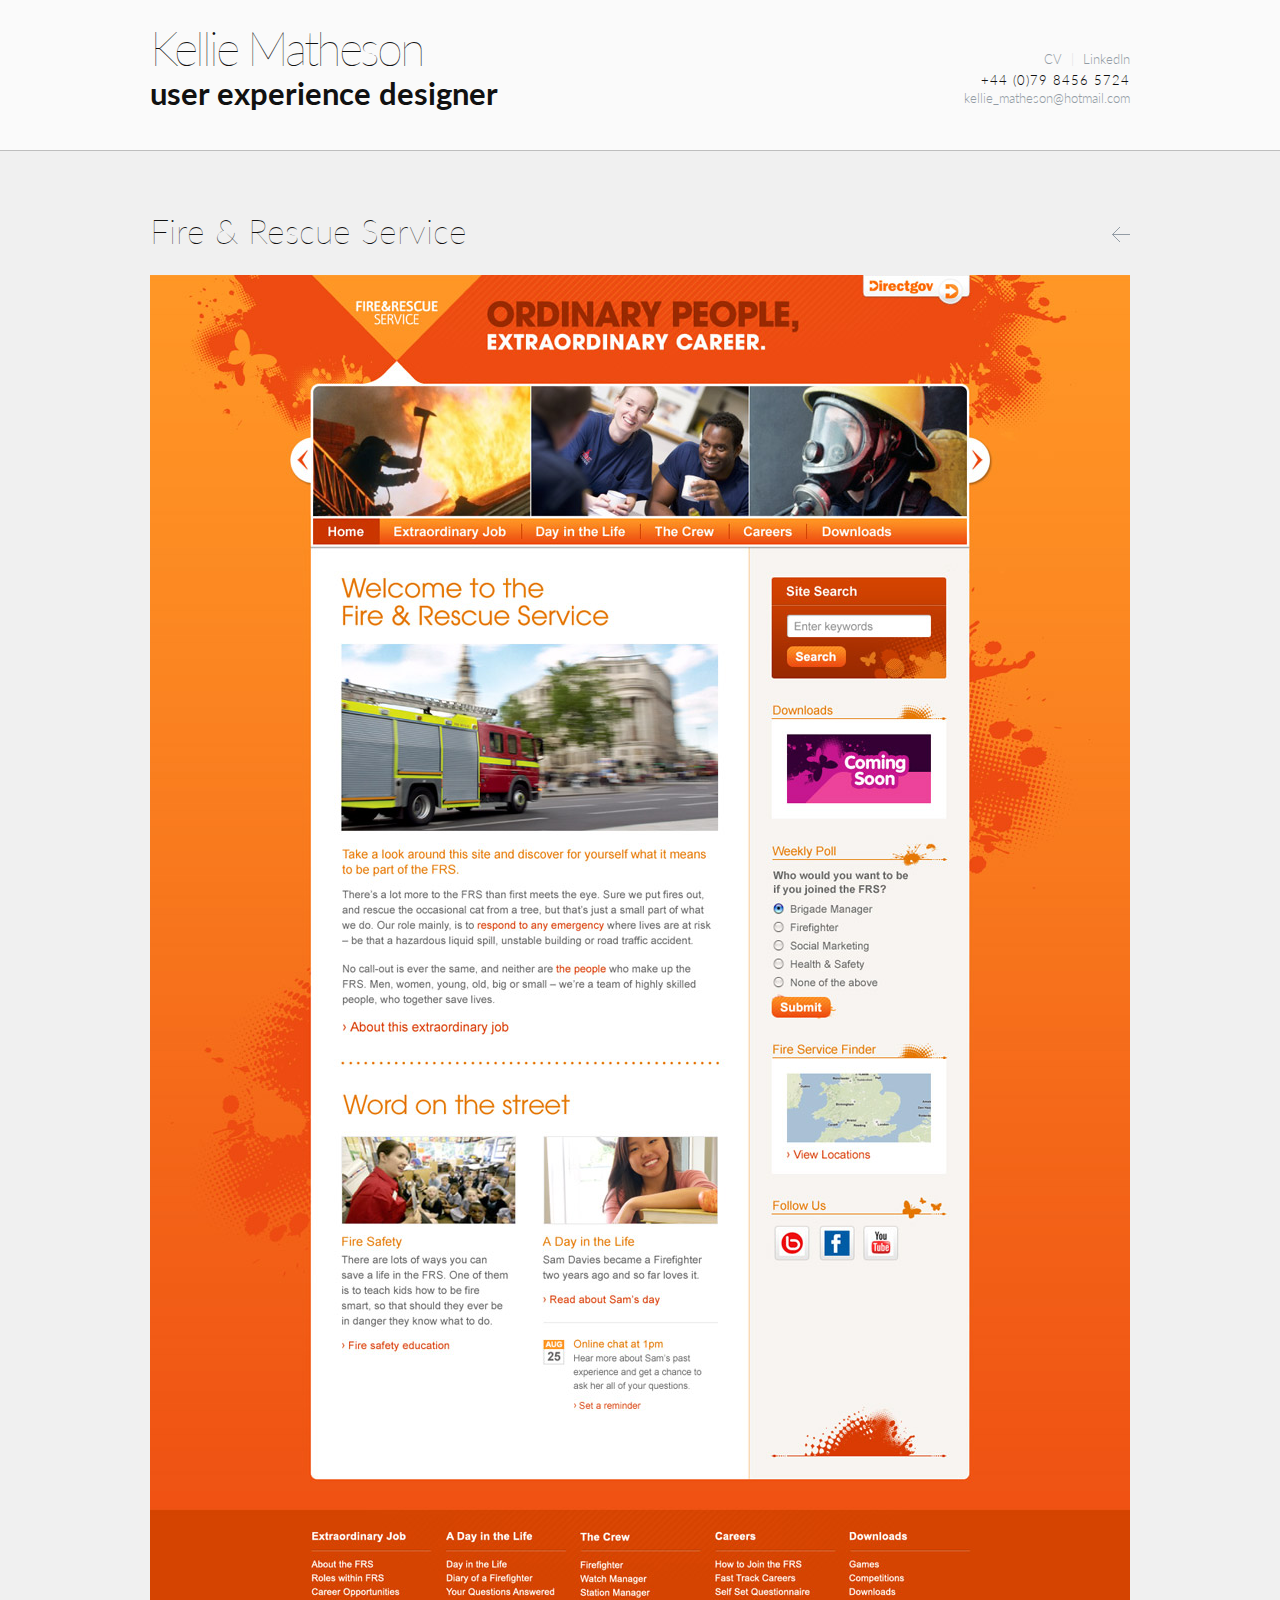
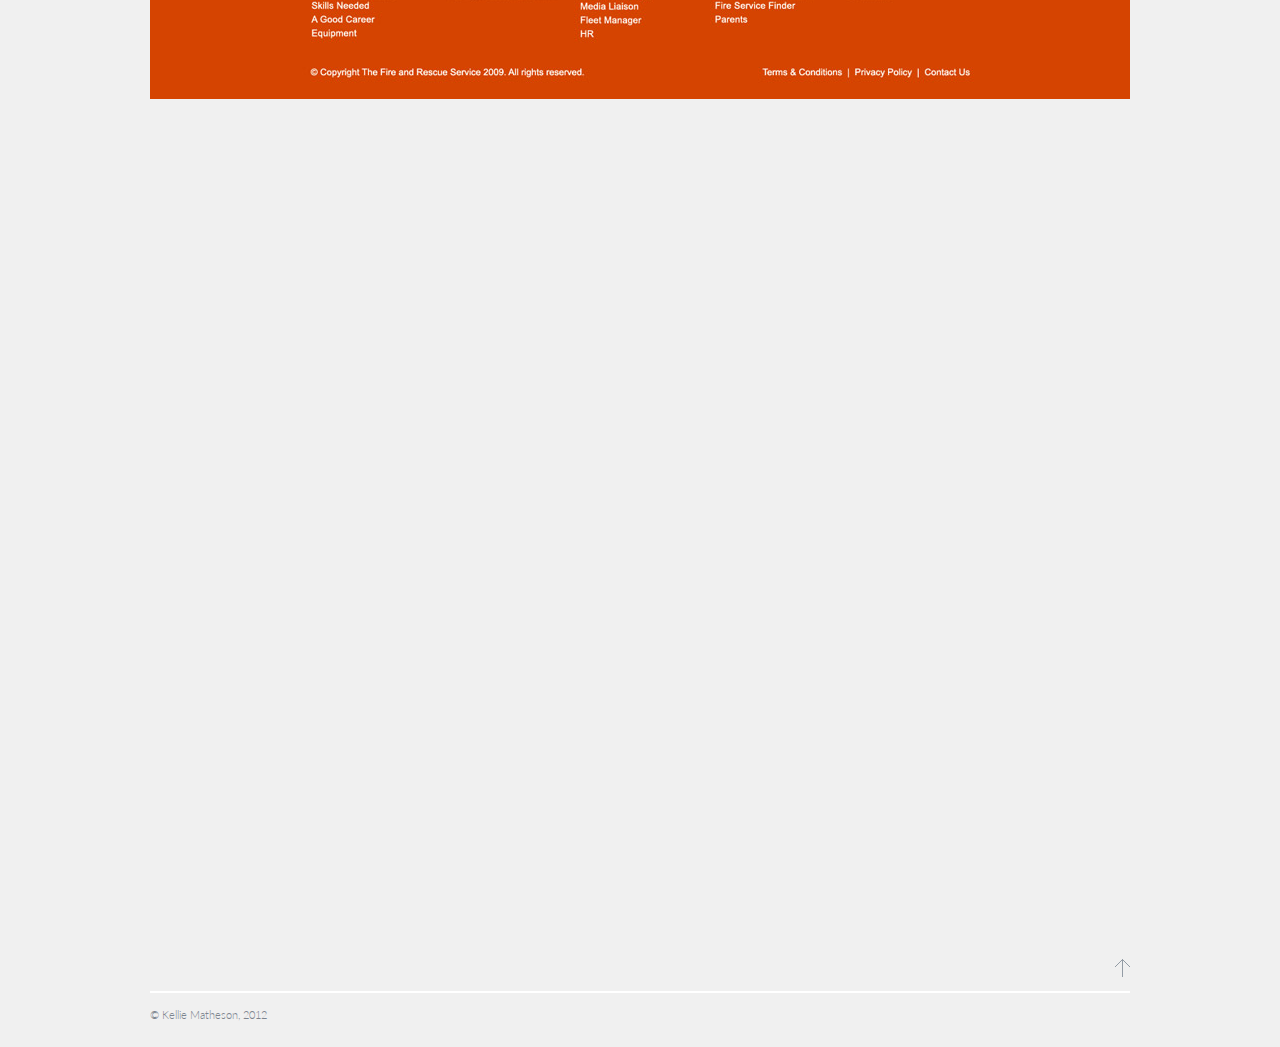
<file: work/fire-and-rescue-service/index.html>
<!doctype html>
<!--[if lt IE 7]><html class="no-js ie6 oldie" lang="en"> <![endif]-->
<!--[if IE 7]><html class="no-js ie7 oldie" lang="en"> <![endif]-->
<!--[if IE 8]><html class="no-js ie8 oldie" lang="en"> <![endif]-->
<!--[if gt IE 8]><!--><html class="no-js" lang="en"> <!--<![endif]-->
<head>
	<meta charset="utf-8">
	<meta http-equiv="X-UA-Compatible" content="IE=edge,chrome=1">
	<title>Kellie Matheson</title>
	<meta name="description" content="Freelance UX Designer">
	<meta name="viewport" content="width=device-width,initial-scale=1">
	<meta name="author" content="Oli Evans <oli@zilla.org.uk>">
	<link rel="stylesheet" href="../../css/style.css">
	<link href='http://fonts.googleapis.com/css?family=Lato:100,300,400,700' rel='stylesheet' type='text/css'>
	<!--[if lt IE 9]><link rel="stylesheet" href="../../css/ie.css"><![endif]-->
	<script src="../../js/libs/modernizr-2.0.6-custom.min.js"></script>
</head>
<body class="fire-and-rescue-service">
<header id="top" class="clearfix">
	<div class="box">
		<a class="name" href="../../" title="Click for homepage">
			<h1>Kellie Matheson</h1>
			<h2>User Experience Designer</h2>
		</a>
		<div class="contact">
			<div class="links">
				<a target="_blank" href="http://www.kellie-matheson.com/Kellie_Matheson_CV.pdf">CV</a>
				<a target="_blank" href="http://www.linkedin.com/in/kelliematheson">LinkedIn</a>
			</div>
			<div class="telephone">+44 (0)79 8456 5724</div>
			<div class="email"><a href="mailto:kellie_matheson@hotmail.com">kellie_matheson@hotmail.com</a></div>
		</div>
	</div>
</header>
<div id="main" role="main">
	<div class="work">
		<header class="clearfix">
			<p class="back ir"><a href="../../index.html#fire-and-rescue-service">back home</a></p>
			<h1>Fire &amp; Rescue Service</h1>
		</header>
		<img src="frs_img_01.jpg" alt="">
		<div class="lazy">
			<img src="frs_img_02.jpg" alt="">
		</div>
		<div class="lazy">
			<img src="frs_img_03.jpg" alt="">
		</div>
		<div class="lazy">
			<img src="frs_img_04.jpg" alt="">
		</div>
		<div class="lazy">
			<img src="frs_img_05.jpg" alt="">
		</div>
	</div>
</div>

<footer>
    <p class="top ir"><a href="#top">back to top</a></p>
    <p class="copyright">&copy; Kellie Matheson, 2012</p>
</footer>

<!-- Grab Google CDN's jQuery, with a protocol relative URL; fall back to local if offline -->
<script src="//ajax.googleapis.com/ajax/libs/jquery/1.7.1/jquery.min.js"></script>
<script>window.jQuery || document.write('<script src="../../js/libs/jquery-1.7.1.min.js"><\/script>')</script>
<script src="../../js/plugins.js"></script>
<script src="../../js/script.js"></script>
</body>
</html>
</file>
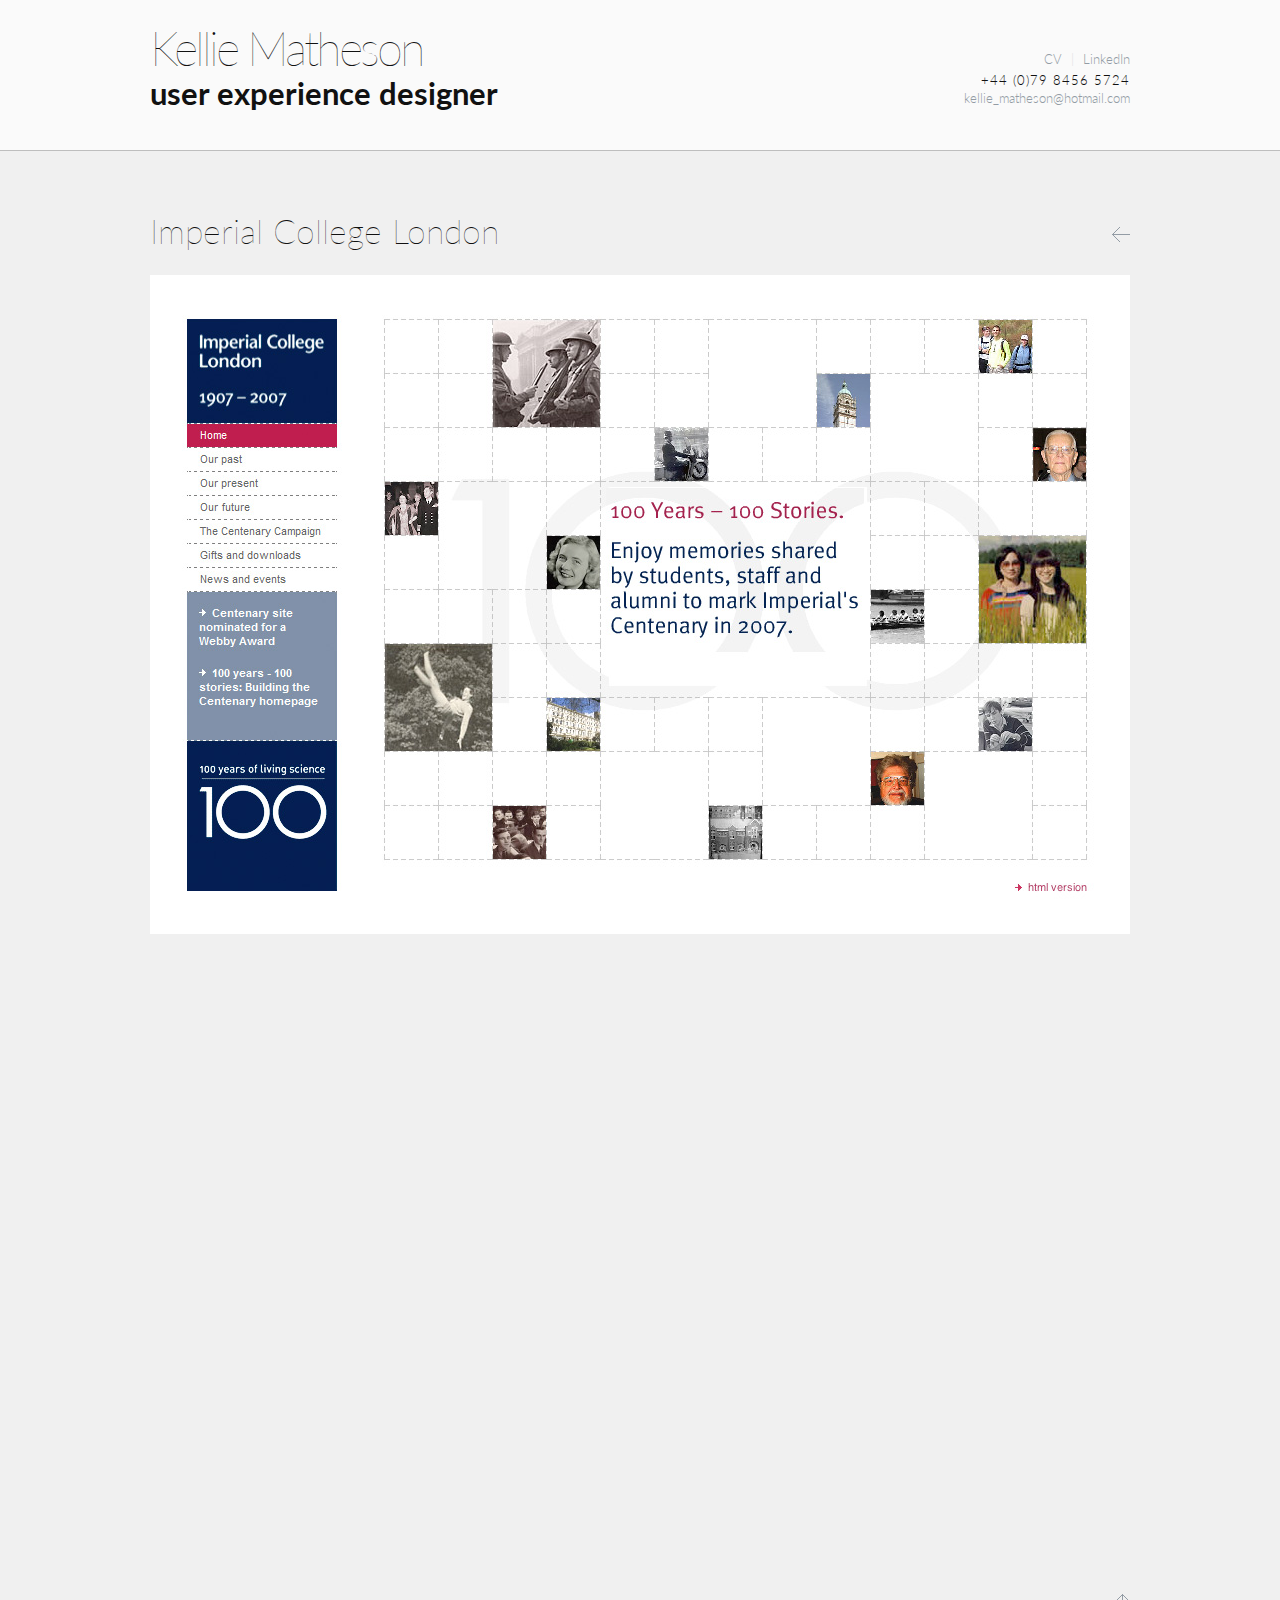
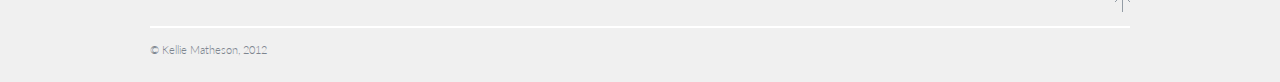
<file: work/imperial-college-london/index.html>
<!doctype html>
<!--[if lt IE 7]><html class="no-js ie6 oldie" lang="en"> <![endif]-->
<!--[if IE 7]><html class="no-js ie7 oldie" lang="en"> <![endif]-->
<!--[if IE 8]><html class="no-js ie8 oldie" lang="en"> <![endif]-->
<!--[if gt IE 8]><!--><html class="no-js" lang="en"> <!--<![endif]-->
<head>
	<meta charset="utf-8">
	<meta http-equiv="X-UA-Compatible" content="IE=edge,chrome=1">
	<title>Kellie Matheson</title>
	<meta name="description" content="Freelance UX Designer">
	<meta name="viewport" content="width=device-width,initial-scale=1">
	<meta name="author" content="Oli Evans <oli@zilla.org.uk>">
	<link rel="stylesheet" href="../../css/style.css">
	<link href='http://fonts.googleapis.com/css?family=Lato:100,300,400,700' rel='stylesheet' type='text/css'>
	<!--[if lt IE 9]><link rel="stylesheet" href="../../css/ie.css"><![endif]-->
	<script src="../../js/libs/modernizr-2.0.6-custom.min.js"></script>
</head>
<body class="imperial-college-london">
<header id="top" class="clearfix">
	<div class="box">
		<a class="name" href="../../" title="Click for homepage">
			<h1>Kellie Matheson</h1>
			<h2>User Experience Designer</h2>
		</a>
		<div class="contact">
			<div class="links">
				<a target="_blank" href="http://www.kellie-matheson.com/Kellie_Matheson_CV.pdf">CV</a>
				<a target="_blank" href="http://www.linkedin.com/in/kelliematheson">LinkedIn</a>
			</div>
			<div class="telephone">+44 (0)79 8456 5724</div>
			<div class="email"><a href="mailto:kellie_matheson@hotmail.com">kellie_matheson@hotmail.com</a></div>
		</div>
	</div>
</header>
<div id="main" role="main">
	<div class="work">
		<header class="clearfix">
			<p class="back ir"><a href="../../index.html#imperial-college-london">back home</a></p>
			<h1>Imperial College London</h1>
		</header>
		<img src="imperial_img_01.jpg" alt="">
		<div class="lazy">
			<img src="imperial_img_02.jpg" alt="">
		</div>
		<div class="lazy">
			<img src="imperial_img_03.jpg" alt="">
		</div>
		<div class="lazy">
			<img src="imperial_img_04.jpg" alt="">
		</div>
	</div>
</div>

<footer>
    <p class="top ir"><a href="#top">back to top</a></p>
    <p class="copyright">&copy; Kellie Matheson, 2012</p>
</footer>

<!-- Grab Google CDN's jQuery, with a protocol relative URL; fall back to local if offline -->
<script src="//ajax.googleapis.com/ajax/libs/jquery/1.7.1/jquery.min.js"></script>
<script>window.jQuery || document.write('<script src="../../js/libs/jquery-1.7.1.min.js"><\/script>')</script>
<script src="../../js/plugins.js"></script>
<script src="../../js/script.js"></script>
</body>
</html>
</file>
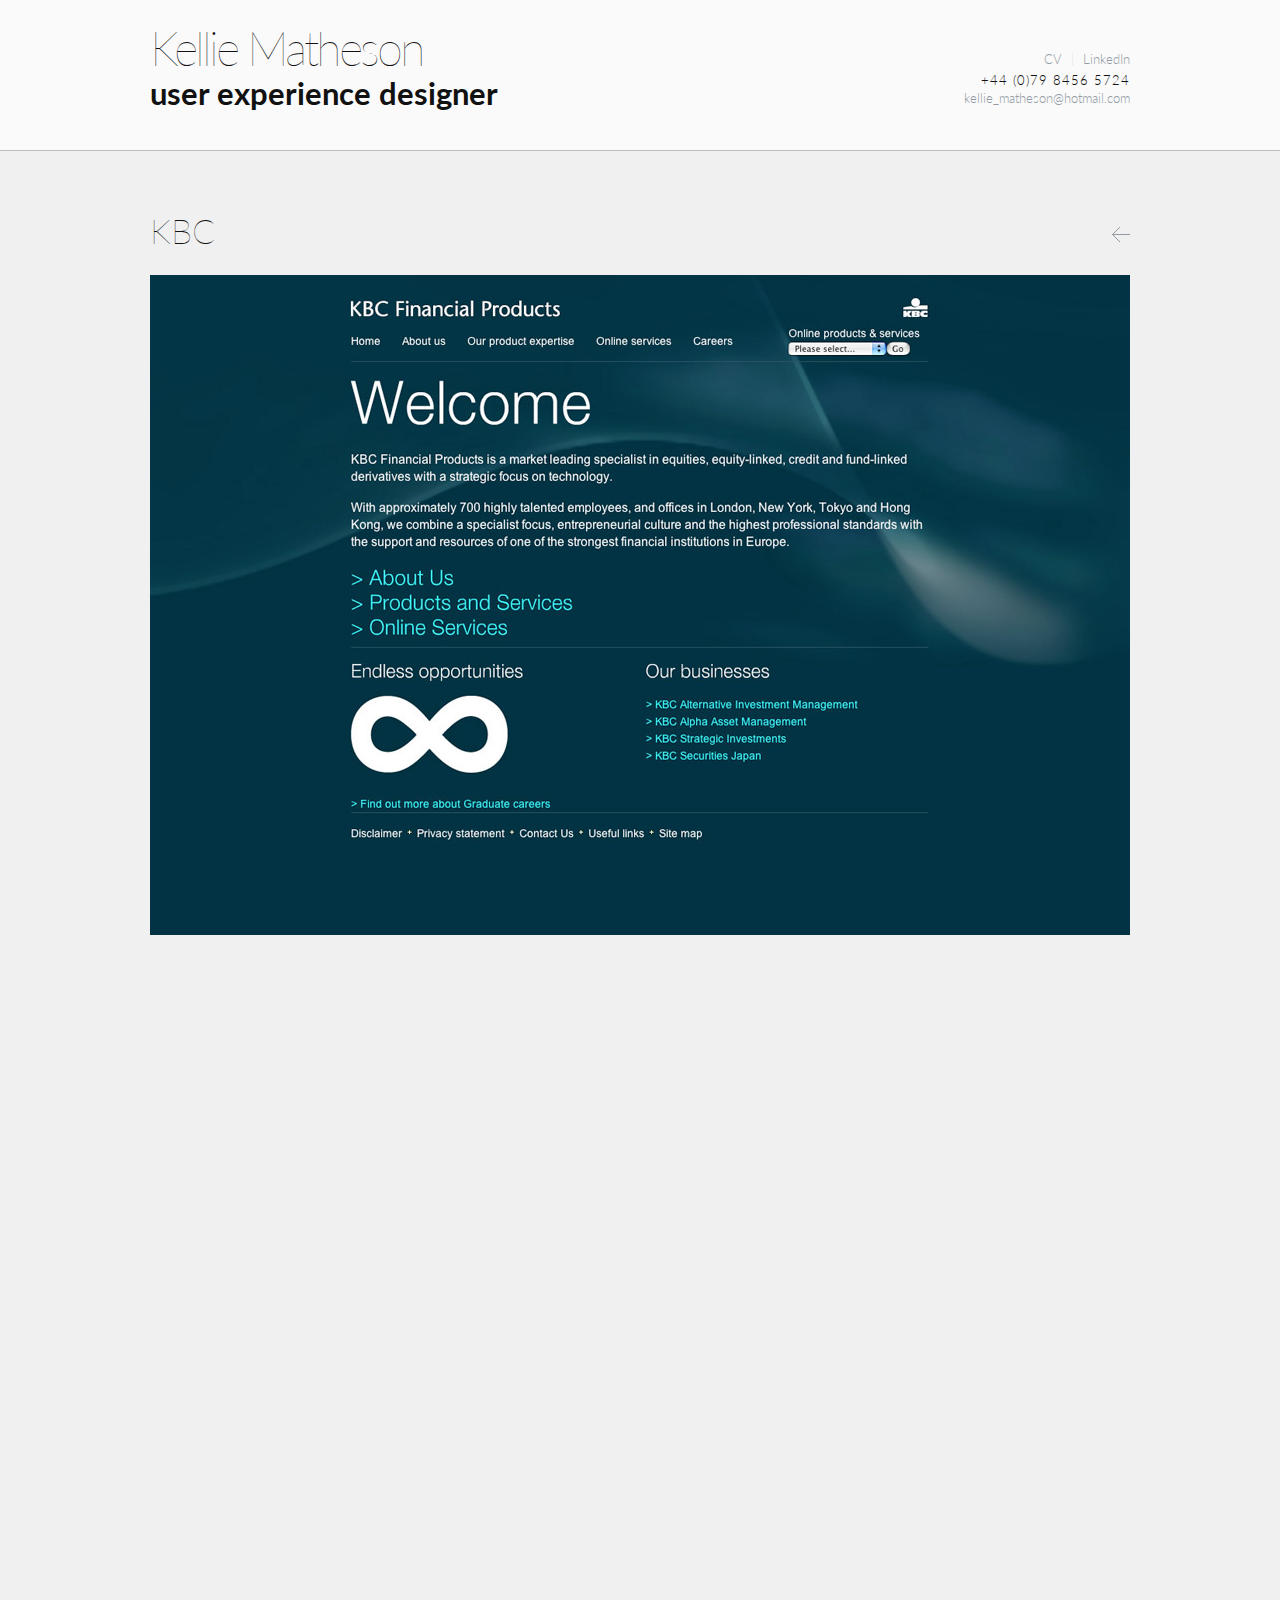
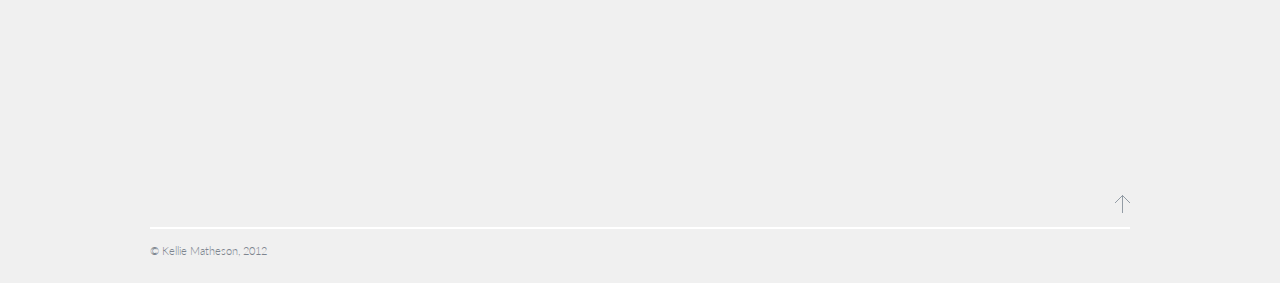
<file: work/kbc/index.html>
<!doctype html>
<!--[if lt IE 7]><html class="no-js ie6 oldie" lang="en"> <![endif]-->
<!--[if IE 7]><html class="no-js ie7 oldie" lang="en"> <![endif]-->
<!--[if IE 8]><html class="no-js ie8 oldie" lang="en"> <![endif]-->
<!--[if gt IE 8]><!--><html class="no-js" lang="en"> <!--<![endif]-->
<head>
	<meta charset="utf-8">
	<meta http-equiv="X-UA-Compatible" content="IE=edge,chrome=1">
	<title>Kellie Matheson</title>
	<meta name="description" content="Freelance UX Designer">
	<meta name="viewport" content="width=device-width,initial-scale=1">
	<meta name="author" content="Oli Evans <oli@zilla.org.uk>">
	<link rel="stylesheet" href="../../css/style.css">
	<link href='http://fonts.googleapis.com/css?family=Lato:100,300,400,700' rel='stylesheet' type='text/css'>
	<!--[if lt IE 9]><link rel="stylesheet" href="../../css/ie.css"><![endif]-->
	<script src="../../js/libs/modernizr-2.0.6-custom.min.js"></script>
</head>
<body class="kbc">
<header id="top" class="clearfix">
	<div class="box">
		<a class="name" href="../../" title="Click for homepage">
			<h1>Kellie Matheson</h1>
			<h2>User Experience Designer</h2>
		</a>
		<div class="contact">
			<div class="links">
				<a target="_blank" href="http://www.kellie-matheson.com/Kellie_Matheson_CV.pdf">CV</a>
				<a target="_blank" href="http://www.linkedin.com/in/kelliematheson">LinkedIn</a>
			</div>
			<div class="telephone">+44 (0)79 8456 5724</div>
			<div class="email"><a href="mailto:kellie_matheson@hotmail.com">kellie_matheson@hotmail.com</a></div>
		</div>
	</div>
</header>
<div id="main" role="main">
	<div class="work">
		<header class="clearfix">
			<p class="back ir"><a href="../../index.html#kbc">back home</a></p>
			<h1>KBC</h1>
		</header>
		<img src="kbcfp_img_02.jpg" alt="">
		<div class="lazy">
			<img src="kbcfp_img_03.jpg" alt="">
		</div>
		<div class="lazy">
			<img src="kbcfp_img_04.jpg" alt="">
		</div>
		<div class="lazy">
			<img src="kbcfp_img_05.jpg" alt="">
		</div>
		<div class="lazy">
			<img src="kbcfp_img_06.jpg" alt="">
		</div>
	</div>
</div>

<footer>
    <p class="top ir"><a href="#top">back to top</a></p>
    <p class="copyright">&copy; Kellie Matheson, 2012</p>
</footer>

<!-- Grab Google CDN's jQuery, with a protocol relative URL; fall back to local if offline -->
<script src="//ajax.googleapis.com/ajax/libs/jquery/1.7.1/jquery.min.js"></script>
<script>window.jQuery || document.write('<script src="../../js/libs/jquery-1.7.1.min.js"><\/script>')</script>
<script src="../../js/plugins.js"></script>
<script src="../../js/script.js"></script>
</body>
</html>
</file>
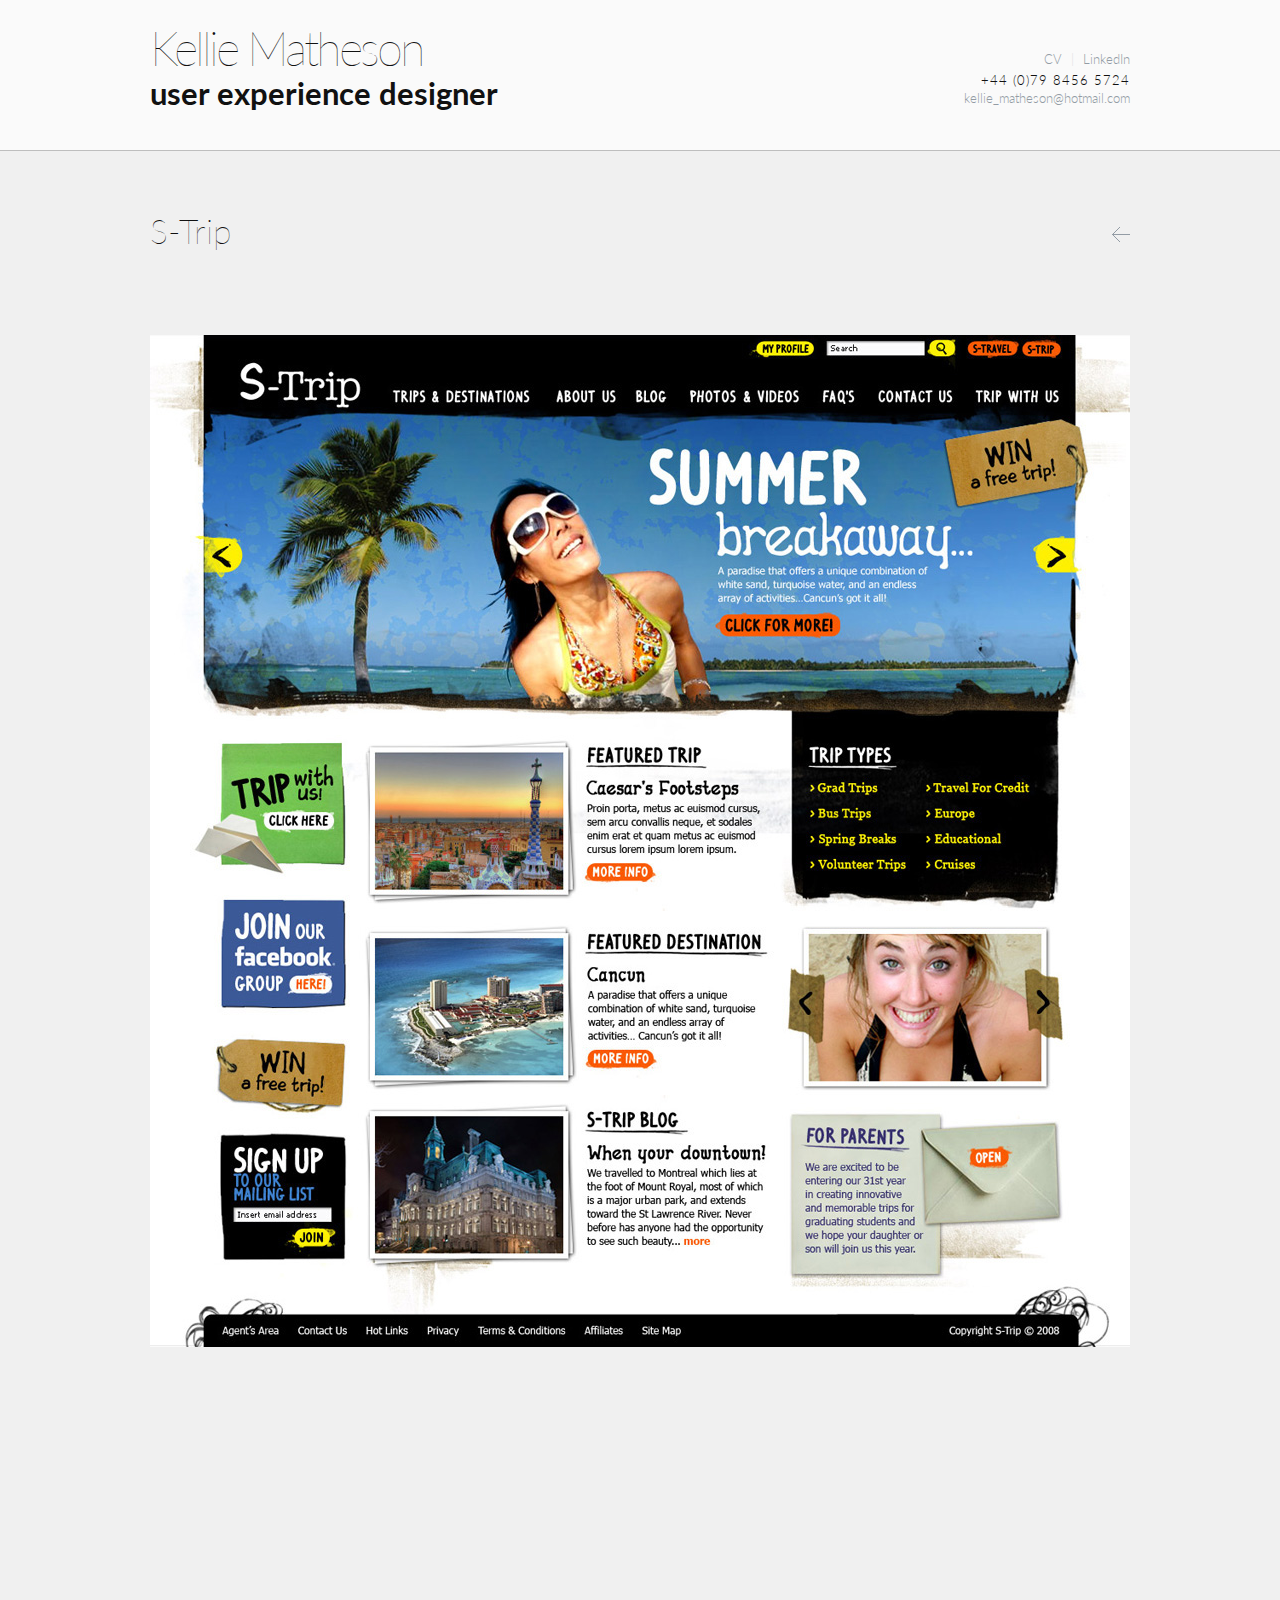
<file: work/s-trip/index.html>
<!doctype html>
<!--[if lt IE 7]><html class="no-js ie6 oldie" lang="en"> <![endif]-->
<!--[if IE 7]><html class="no-js ie7 oldie" lang="en"> <![endif]-->
<!--[if IE 8]><html class="no-js ie8 oldie" lang="en"> <![endif]-->
<!--[if gt IE 8]><!--><html class="no-js" lang="en"> <!--<![endif]-->
<head>
	<meta charset="utf-8">
	<meta http-equiv="X-UA-Compatible" content="IE=edge,chrome=1">
	<title>Kellie Matheson</title>
	<meta name="description" content="Freelance UX Designer">
	<meta name="viewport" content="width=device-width,initial-scale=1">
	<meta name="author" content="olizilla <oli@zilla.org.uk>">
	<link rel="stylesheet" href="../../css/style.css">
	<link href='http://fonts.googleapis.com/css?family=Lato:100,300,400,700' rel='stylesheet' type='text/css'>
	<!--[if lt IE 9]><link rel="stylesheet" href="../../css/ie.css"><![endif]-->
	<script src="../../js/libs/modernizr-2.0.6-custom.min.js"></script>
</head>
<body class="s-trip">
<header id="top" class="clearfix">
	<div class="box">
		<a class="name" href="../../" title="Click for homepage">
			<h1>Kellie Matheson</h1>
			<h2>User Experience Designer</h2>
		</a>
		<div class="contact">
			<div class="links">
				<a target="_blank" href="http://www.kellie-matheson.com/Kellie_Matheson_CV.pdf">CV</a>
				<a target="_blank" href="http://www.linkedin.com/in/kelliematheson">LinkedIn</a>
			</div>
			<div class="telephone">+44 (0)79 8456 5724</div>
			<div class="email"><a href="mailto:kellie_matheson@hotmail.com">kellie_matheson@hotmail.com</a></div>
		</div>
	</div>
</header>
<div id="main" role="main">
	<div class="work">
		<header class="clearfix">
			<p class="back ir"><a href="../../index.html#s-trip">back home</a></p>
			<h1>S-Trip</h1>
		</header>
		<div class="lazy">
			<img src="s_trip_img_02.jpg" alt=""/>
		</div>
		<div class="lazy">
			<img src="s_trip_img_03.jpg" alt="" />
		</div>
		<div class="lazy">
			<img src="s_trip_research_a.jpg" alt="" />
		</div>
		<div class="lazy">
			<img src="s_trip_research_b.jpg" alt="" />
		</div>
		<div class="lazy">
			<img src="s_trip_research_c.jpg" alt="" />
		</div>
		<div class="lazy">
			<img src="s_trip_research_d.jpg" alt="" />
		</div>
		<div class="lazy">
			<img src="s_trip_wireframe1.gif" alt="" />
		</div>
		<div class="lazy">
			<img src="s_trip_sitemap.gif" alt="" />
		</div>
	</div>
</div>

<footer>
    <p class="top ir"><a href="#top">back to top</a></p>
    <p class="copyright">&copy; Kellie Matheson, 2012</p>
</footer>

<!-- Grab Google CDN's jQuery, with a protocol relative URL; fall back to local if offline -->
<script src="//ajax.googleapis.com/ajax/libs/jquery/1.7.1/jquery.min.js"></script>
<script>window.jQuery || document.write('<script src="../../js/libs/jquery-1.7.1.min.js"><\/script>')</script>
<script src="../../js/plugins.js"></script>
<script src="../../js/script.js"></script>
</body>
</html>
</file>
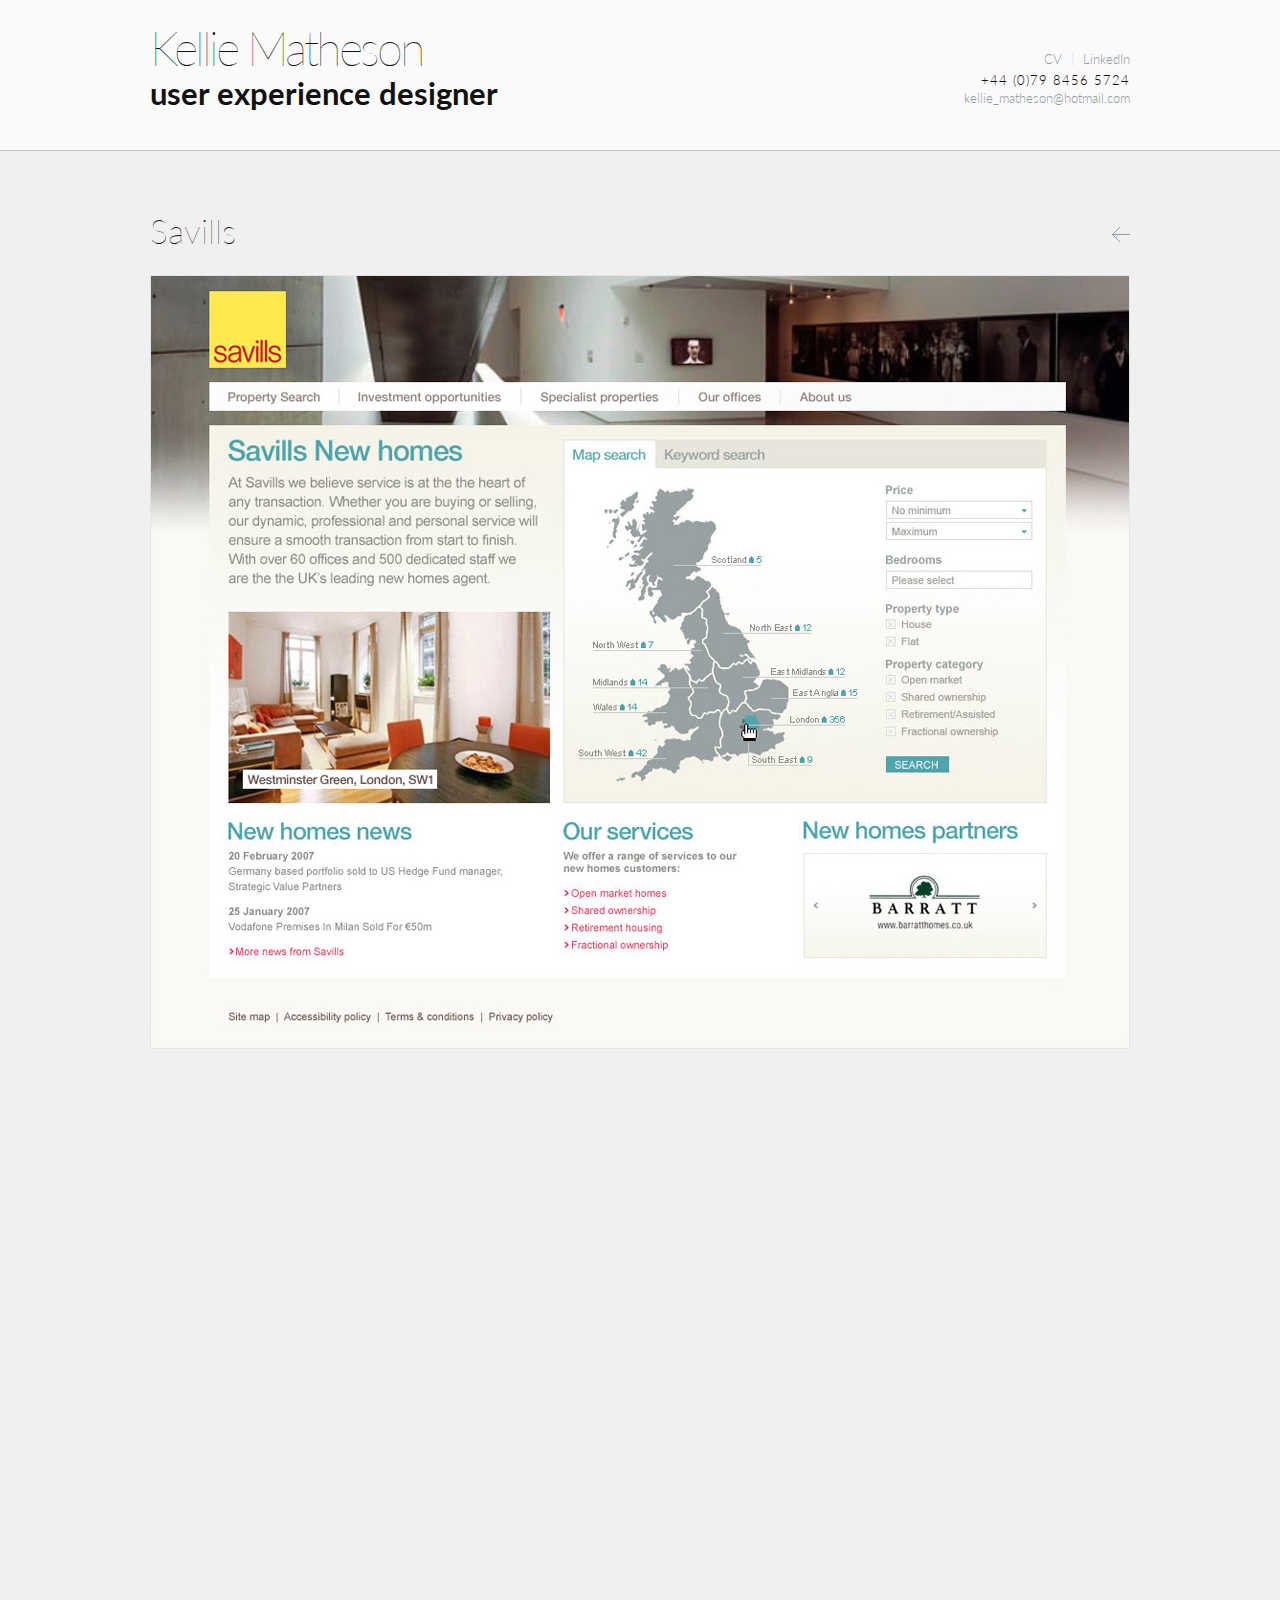
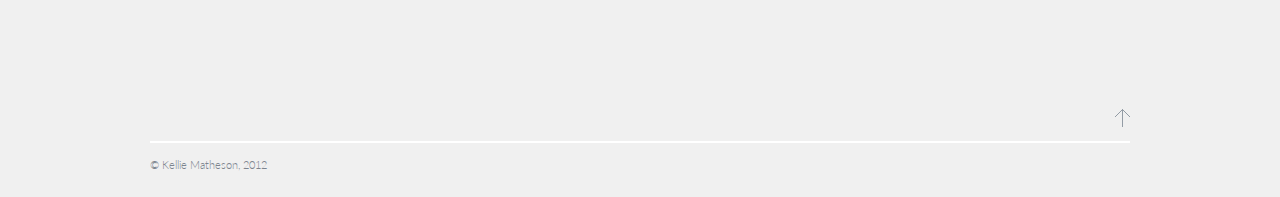
<file: work/savills/index.html>
<!doctype html>
<!--[if lt IE 7]><html class="no-js ie6 oldie" lang="en"> <![endif]-->
<!--[if IE 7]><html class="no-js ie7 oldie" lang="en"> <![endif]-->
<!--[if IE 8]><html class="no-js ie8 oldie" lang="en"> <![endif]-->
<!--[if gt IE 8]><!--><html class="no-js" lang="en"> <!--<![endif]-->
<head>
	<meta charset="utf-8">
	<meta http-equiv="X-UA-Compatible" content="IE=edge,chrome=1">
	<title>Kellie Matheson</title>
	<meta name="description" content="Freelance UX Designer">
	<meta name="viewport" content="width=device-width,initial-scale=1">
	<meta name="author" content="Oli Evans <oli@zilla.org.uk>">
	<link rel="stylesheet" href="../../css/style.css">
	<link href='http://fonts.googleapis.com/css?family=Lato:100,300,400,700' rel='stylesheet' type='text/css'>
	<!--[if lt IE 9]><link rel="stylesheet" href="../../css/ie.css"><![endif]-->
	<script src="../../js/libs/modernizr-2.0.6-custom.min.js"></script>
</head>
<body class="savills">
<header id="top" class="clearfix">
	<div class="box">
		<a class="name" href="../../" title="Click for homepage">
			<h1>Kellie Matheson</h1>
			<h2>User Experience Designer</h2>
		</a>
		<div class="contact">
			<div class="links">
				<a target="_blank" href="http://www.kellie-matheson.com/Kellie_Matheson_CV.pdf">CV</a>
				<a target="_blank" href="http://www.linkedin.com/in/kelliematheson">LinkedIn</a>
			</div>
			<div class="telephone">+44 (0)79 8456 5724</div>
			<div class="email"><a href="mailto:kellie_matheson@hotmail.com">kellie_matheson@hotmail.com</a></div>
		</div>
	</div>
</header>
<div id="main" role="main">
	<div class="work">
		<header class="clearfix">
			<p class="back ir"><a href="../../index.html#savills">back home</a></p>
			<h1>Savills</h1>
		</header>
		<img src="savillsNH_img_02.jpg" alt="">
		<div class="lazy">
			<img src="savillsNH_img_03.jpg" alt="">
		</div>
		<div class="lazy">
			<img src="savillsNH_img_04.jpg" alt="">
		</div>
		<div class="lazy">
			<img src="savillsNH_img_05.jpg" alt="">
		</div>
	</div>
</div>

<footer>
    <p class="top ir"><a href="#top">back to top</a></p>
    <p class="copyright">&copy; Kellie Matheson, 2012</p>
</footer>

<!-- Grab Google CDN's jQuery, with a protocol relative URL; fall back to local if offline -->
<script src="//ajax.googleapis.com/ajax/libs/jquery/1.7.1/jquery.min.js"></script>
<script>window.jQuery || document.write('<script src="../../js/libs/jquery-1.7.1.min.js"><\/script>')</script>
<script src="../../js/plugins.js"></script>
<script src="../../js/script.js"></script>
</body>
</html>
</file>
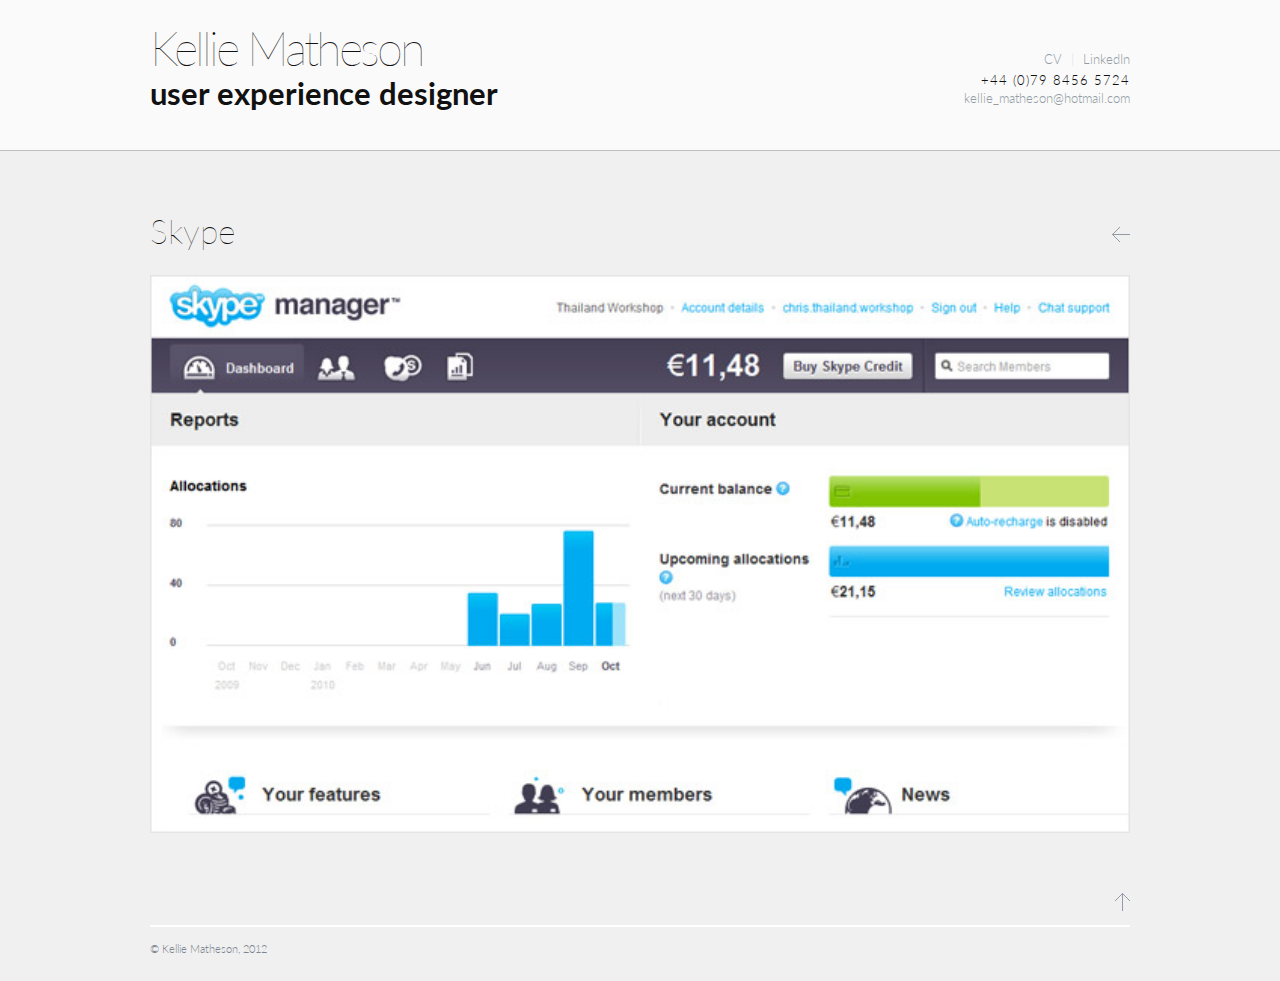
<file: work/skype/index.html>
<!doctype html>
<!--[if lt IE 7]><html class="no-js ie6 oldie" lang="en"> <![endif]-->
<!--[if IE 7]><html class="no-js ie7 oldie" lang="en"> <![endif]-->
<!--[if IE 8]><html class="no-js ie8 oldie" lang="en"> <![endif]-->
<!--[if gt IE 8]><!--><html class="no-js" lang="en"> <!--<![endif]-->
<head>
	<meta charset="utf-8">
	<meta http-equiv="X-UA-Compatible" content="IE=edge,chrome=1">
	<title>Kellie Matheson</title>
	<meta name="description" content="Freelance UX Designer">
	<meta name="viewport" content="width=device-width,initial-scale=1">
	<meta name="author" content="Oli Evans <oli@zilla.org.uk>">
	<link rel="stylesheet" href="../../css/style.css">
	<link href='http://fonts.googleapis.com/css?family=Lato:100,300,400,700' rel='stylesheet' type='text/css'>
	<!--[if lt IE 9]><link rel="stylesheet" href="../../css/ie.css"><![endif]-->
	<script src="../../js/libs/modernizr-2.0.6-custom.min.js"></script>
</head>
<body class="skype">
<header id="top" class="clearfix">
	<div class="box">
		<a class="name" href="../../" title="Click for homepage">
			<h1>Kellie Matheson</h1>
			<h2>User Experience Designer</h2>
		</a>
		<div class="contact">
			<div class="links">
				<a target="_blank" href="http://www.kellie-matheson.com/Kellie_Matheson_CV.pdf">CV</a>
				<a target="_blank" href="http://www.linkedin.com/in/kelliematheson">LinkedIn</a>
			</div>
			<div class="telephone">+44 (0)79 8456 5724</div>
			<div class="email"><a href="mailto:kellie_matheson@hotmail.com">kellie_matheson@hotmail.com</a></div>
		</div>
	</div>
</header>
<div id="main" role="main">
	<div class="work">
		<header class="clearfix">
			<p class="back ir"><a href="../../index.html#skype">back home</a></p>
			<h1>Skype</h1>
		</header>
		<img src="skype_img_01.jpg" alt="">
	</div>
</div>

<footer>
    <p class="top ir"><a href="#top">back to top</a></p>
    <p class="copyright">&copy; Kellie Matheson, 2012</p>
</footer>

<!-- Grab Google CDN's jQuery, with a protocol relative URL; fall back to local if offline -->
<script src="//ajax.googleapis.com/ajax/libs/jquery/1.7.1/jquery.min.js"></script>
<script>window.jQuery || document.write('<script src="../../js/libs/jquery-1.7.1.min.js"><\/script>')</script>
<script src="../../js/plugins.js"></script>
<script src="../../js/script.js"></script>
</body>
</html>
</file>
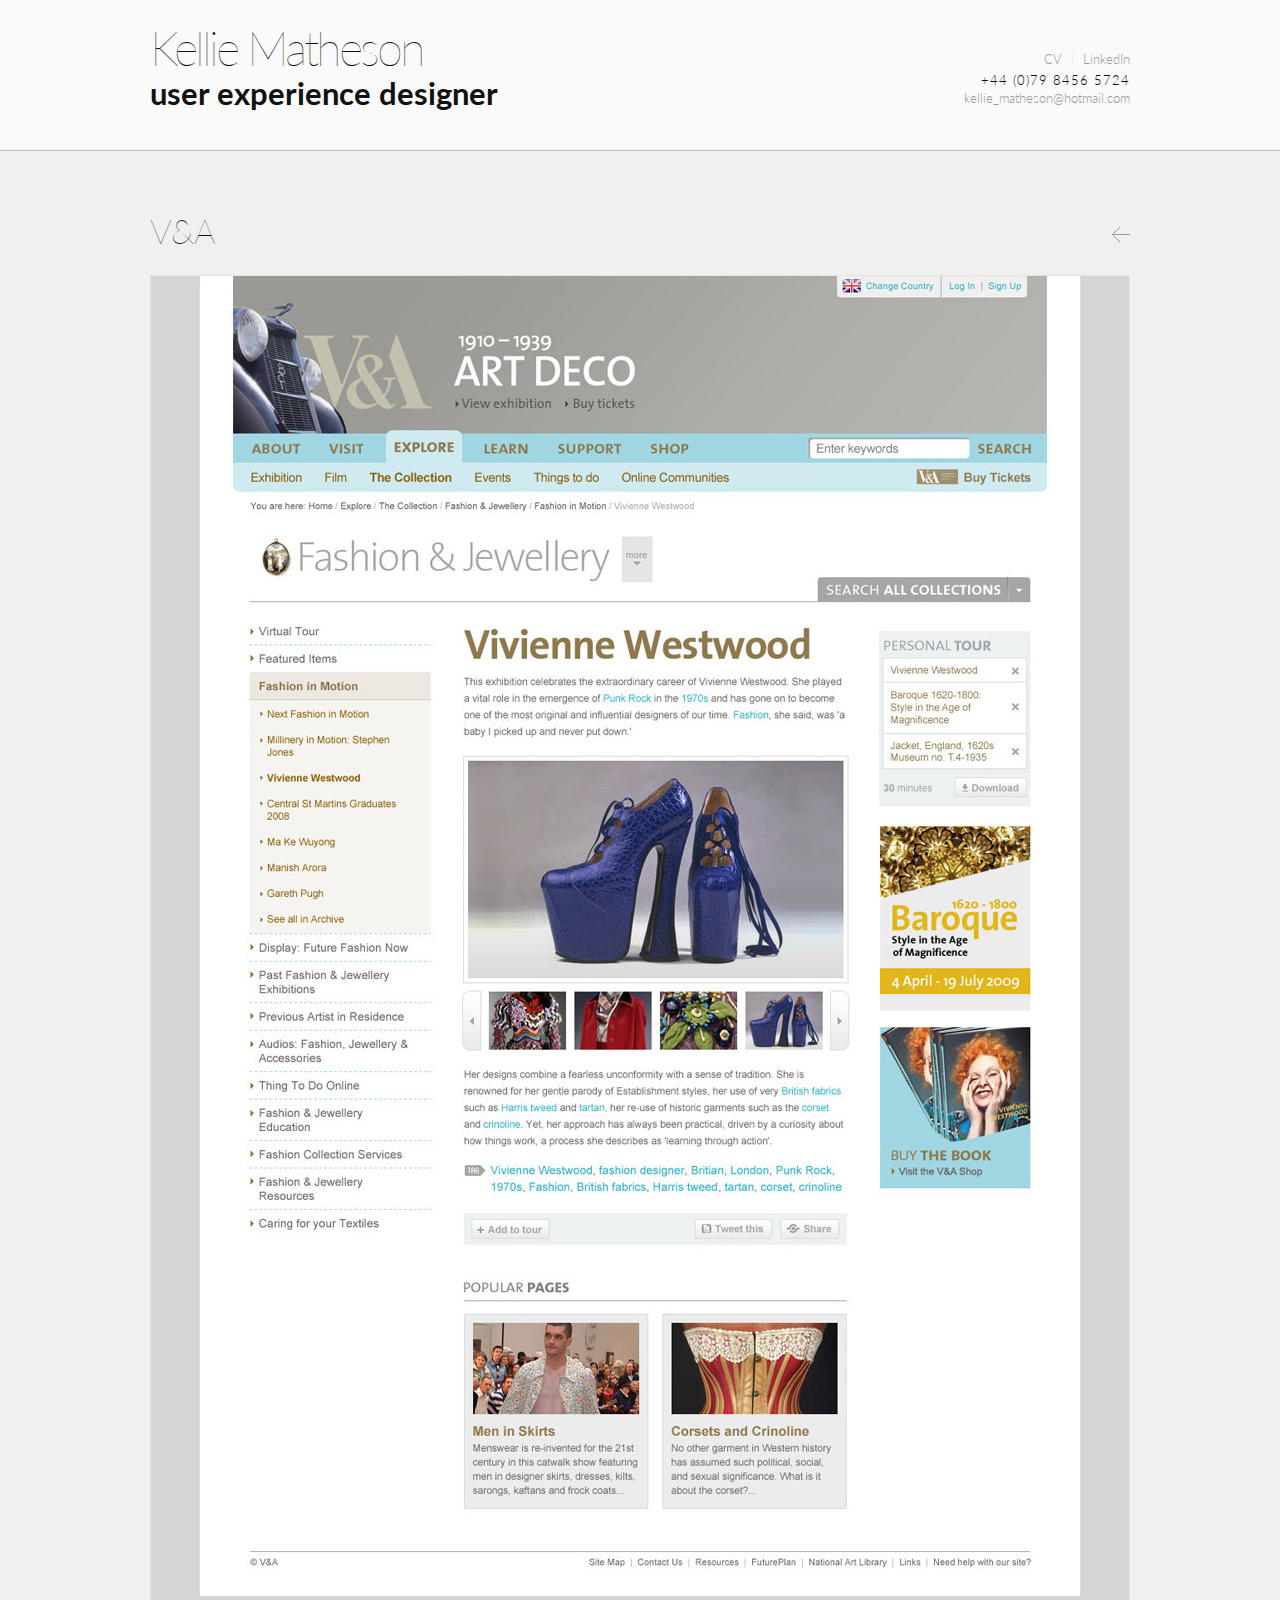
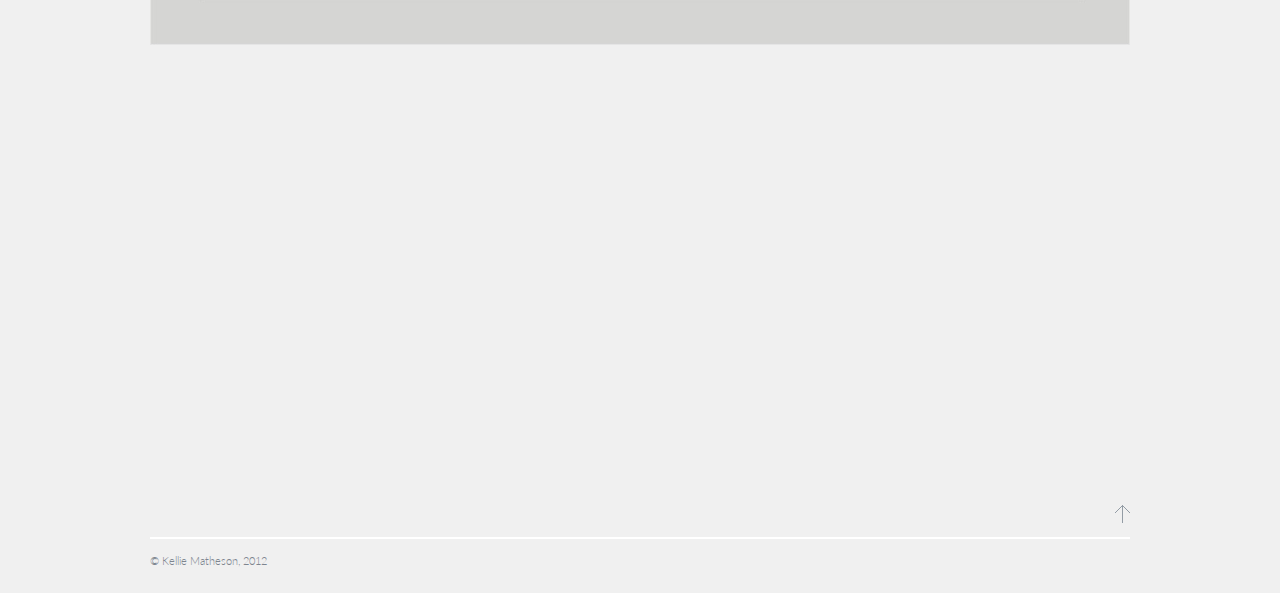
<file: work/v&a/index.html>
<!doctype html>
<!--[if lt IE 7]><html class="no-js ie6 oldie" lang="en"> <![endif]-->
<!--[if IE 7]><html class="no-js ie7 oldie" lang="en"> <![endif]-->
<!--[if IE 8]><html class="no-js ie8 oldie" lang="en"> <![endif]-->
<!--[if gt IE 8]><!--><html class="no-js" lang="en"> <!--<![endif]-->
<head>
	<meta charset="utf-8">
	<meta http-equiv="X-UA-Compatible" content="IE=edge,chrome=1">
	<title>Kellie Matheson</title>
	<meta name="description" content="Freelance UX Designer">
	<meta name="viewport" content="width=device-width,initial-scale=1">
	<meta name="author" content="Oli Evans <oli@zilla.org.uk>">
	<link rel="stylesheet" href="../../css/style.css">
	<link href='http://fonts.googleapis.com/css?family=Lato:100,300,400,700' rel='stylesheet' type='text/css'>
	<!--[if lt IE 9]><link rel="stylesheet" href="../../css/ie.css"><![endif]-->
	<script src="../../js/libs/modernizr-2.0.6-custom.min.js"></script>
</head>
<body class="vanda">
<header id="top" class="clearfix">
	<div class="box">
		<a class="name" href="../../" title="Click for homepage">
			<h1>Kellie Matheson</h1>
			<h2>User Experience Designer</h2>
		</a>
		<div class="contact">
			<div class="links">
				<a target="_blank" href="http://www.kellie-matheson.com/Kellie_Matheson_CV.pdf">CV</a>
				<a target="_blank" href="http://www.linkedin.com/in/kelliematheson">LinkedIn</a>
			</div>
			<div class="telephone">+44 (0)79 8456 5724</div>
			<div class="email"><a href="mailto:kellie_matheson@hotmail.com">kellie_matheson@hotmail.com</a></div>
		</div>
	</div>
</header>
<div id="main" role="main">
	<div class="work">
		<header class="clearfix">
			<p class="back ir"><a href="../../index.html#vanda">back home</a></p>
			<h1>V&amp;A</h1>
		</header>
		<img src="vanda_img_01.jpg" alt="">
		<div class="lazy">
			<img src="vanda_img_02.jpg" alt="">
		</div>
		<div class="lazy">
			<img src="vanda_img_03.jpg" alt="">
		</div>
	</div>
</div>

<footer>
    <p class="top ir"><a href="#top">back to top</a></p>
    <p class="copyright">&copy; Kellie Matheson, 2012</p>
</footer>

<!-- Grab Google CDN's jQuery, with a protocol relative URL; fall back to local if offline -->
<script src="//ajax.googleapis.com/ajax/libs/jquery/1.7.1/jquery.min.js"></script>
<script>window.jQuery || document.write('<script src="../../js/libs/jquery-1.7.1.min.js"><\/script>')</script>
<script src="../../js/plugins.js"></script>
<script src="../../js/script.js"></script>
</body>
</html>
</file>
<file: css/ie.css>
.oldie header .box,
.oldie #main,
.oldie footer {
	width: 980px;
	margin:0 auto;
	padding:0 12px 0;
}
.oldie article img{
	width:auto;
	height:auto;
}

.oldie #main{
	margin-top: 60px;
}

.oldie header .name {
	float:left;
}
.oldie header .contact {
	margin-top:30px;
	float:right;
	text-align:right;
}
.oldie article img {
	float:left;
	width:68%;
}
.oldie article .box {
	width:29%;
	float:right;
	margin:0;
}
.oldie header h1{
	font-weight: normal;
}
</file>
<file: css/style.css>
/* HTML5 ✰ Boilerplate
 * ==|== normalize ==========================================================
 */
article, aside, details, figcaption, figure, footer, header, hgroup, nav, section { display: block; }
audio, canvas, video { display: inline-block; *display: inline; *zoom: 1; }
audio:not([controls]) { display: none; }
[hidden] { display: none; }

html { font-size: 100%; overflow-y: scroll; -webkit-text-size-adjust: 100%; -ms-text-size-adjust: 100%; }

body { margin: 0; font-size: 13px; line-height: 1.231; }
body, button, input, select, textarea { font-family:"HelveticaNeue-Light", "Helvetica Neue Light", "Helvetica Neue", 'Lato', Arial, "Lucida Grande", sans-serif; font-weight:300;  color: #111; }

::-moz-selection { background: #fe57a1; color: #fff; text-shadow: none; }
::selection { background: #fe57a1; color: #fff; text-shadow: none; }

a { color: #939ca5; text-decoration: none; }
a:visited { color: #939ca5; }
a:hover { color: #50555a; }
a:focus { outline: thin dotted; }
a:hover, a:active { outline: 0; }

abbr[title] { border-bottom: 1px dotted; }
b, strong { font-weight: bold; }
blockquote { margin: 1em 40px; }
dfn { font-style: italic; }
hr { display: block; height: 1px; border: 0; border-top: 1px solid #ccc; margin: 1em 0; padding: 0; }
ins { background: #ff9; color: #000; text-decoration: none; }
mark { background: #ff0; color: #000; font-style: italic; font-weight: bold; }
pre, code, kbd, samp { font-family: monospace, monospace; _font-family: 'courier new', monospace; font-size: 1em; }
pre { white-space: pre; white-space: pre-wrap; word-wrap: break-word; }
q { quotes: none; }
q:before, q:after { content: ""; content: none; }
small { font-size: 85%; }
sub, sup { font-size: 75%; line-height: 0; position: relative; vertical-align: baseline; }
sup { top: -0.5em; }
sub { bottom: -0.25em; }
ul, ol { margin: 1em 0; padding: 0 0 0 40px; }
dd { margin: 0 0 0 40px; }
nav ul, nav ol { list-style: none; list-style-image: none; margin: 0; padding: 0; }
img { border: 0; -ms-interpolation-mode: bicubic; vertical-align: middle; }
svg:not(:root) { overflow: hidden; }
figure { margin: 0; }

form { margin: 0; }
fieldset { border: 0; margin: 0; padding: 0; }
label { cursor: pointer; }
legend { border: 0; *margin-left: -7px; padding: 0; }
button, input, select, textarea { font-size: 100%; margin: 0; vertical-align: baseline; *vertical-align: middle; }
button, input { line-height: normal; *overflow: visible; }
table button, table input { *overflow: auto; }
button, input[type="button"], input[type="reset"], input[type="submit"] { cursor: pointer; -webkit-appearance: button; }
input[type="checkbox"], input[type="radio"] { box-sizing: border-box; }
input[type="search"] { -webkit-appearance: textfield; -moz-box-sizing: content-box; -webkit-box-sizing: content-box; box-sizing: content-box; }
input[type="search"]::-webkit-search-decoration { -webkit-appearance: none; }
button::-moz-focus-inner, input::-moz-focus-inner { border: 0; padding: 0; }
textarea { overflow: auto; vertical-align: top; resize: vertical; }
input:valid, textarea:valid {  }
input:invalid, textarea:invalid { background-color: #f0dddd; }

table { border-collapse: collapse; border-spacing: 0; }
td { vertical-align: top; }

/* ==|== primary styles =====================================================
   Author: olizilla <oli@zilla.org.uk>
   ========================================================================== */
html {
	background: #f0f0f0;
}
h1 {
	font-family:"Lato", sans-serif;
	font-weight:100;
	font-size: 2.6em;
}
header#top {
	background: #fafafa;
	border-bottom: solid 1px #bebebe;
	padding: 20px 0 20px;
}
header .name {
	display: block;
    margin-bottom: 15px;
	color: #111;
}
header .name h1{
	font-size:3.6em;
	letter-spacing: -3px;
	margin: 0;
}
header .name h2{
	font-size: 2.4em;
	text-transform: lowercase;
	margin: 0 0 6px 0;
	line-height: 1;
}
header .contact{
	vertical-align: text-bottom;
	line-height: 1.4em;
	margin:0 0 6px 0;
}
header .contact .email {
	color: #7d858f;
}
header .contact .telephone {
	letter-spacing: 1px;
}
header .contact .links {
	margin-bottom:3px;
}
header .contact .links a:before {
	content:"| ";
	color: #e1e1e1;
	margin: 0 5px;
}
header .contact .links a:first-child:before {
	content:"";
	margin: 0;
}
header .box,
#main,
footer {
	max-width: 650px;
	margin:0 auto;
	padding:0 12px 0;
}
#main{
	margin-bottom:60px;
}
article{
	padding-top:60px;
}
article header {
	border-bottom: solid 2px #fff;
	margin-top: -6px;
}
article header h1 {
	font-size: 2.6em;
	letter-spacing: normal;
	margin: 0 0 10px;
}
article header p,
footer p{
	color: #7d858f;
	letter-spacing: inherit;
	font-size: 1.1em;
	line-height: 1.4;
}
article img {
    width:100%;
	max-width:650px;
	border:solid 1px #CACED1;
}
article .box {
    margin-top:20px;
	display: inline-block;
	max-width:650px;
}
article p {
	letter-spacing: 0.4px;
	line-height: 1.4;
}
.btn {
	background:#ffffff;
	padding: 4px 10px;
	text-align:center;
	font-size: 15px;
	border: solid 1px #d3d3d3;
	border-radius:0.2em;
	-moz-border-radius:0.2em;
	-webkit-border-radius:0.2em;
}
footer .copyright {
	font-size: smaller;
	border-top: solid 2px #fff;
	line-height: 4em;
}
footer .top a{
	display: block;
	width:15px;
	height: 18px;
	background: url(img/arrow_up.gif) no-repeat;
	float:right;
}
footer .top a:hover {
	background-image: url(img/arrow_up_hover.gif);
}
.back a {
	display: block;
	width:18px;
	height:15px;
	background: url(img/arrow_left.gif) no-repeat;
}
.back a:hover {
	background: url(img/arrow_left_hover.gif) no-repeat;
}
.work {
	padding-top: 60px;
}
.work .back {
	float:right;
	margin: 16px 0 0;
}
.work h1 {
	margin-top:0;
}
.work img{
	margin: 0;
	width: 100%;
}
.work .lazy img {
    margin-top:60px;
}
.lazy {
	min-height: 200px;
	display: block; /* appear plugin only seems to work on chrome if the trigger element is display:block */
}

/* ==|== media queries ====================================================== */
/* ipad portrait is 768, so this only applies to ipad landscape or larger */
@media only screen and (min-width: 770px) {
	header .box,
	#main,
	footer {
		max-width: 980px;
	}
	header .name {
		float:left;
	}
	header .contact {
		margin-top:30px;
		float:right;
		text-align:right;
	}
	article img {
		float:left;
		width:68%;
	}
	article .box {
		width:29%;
		float:right;
		margin:0;
	}
}

/* ==|== non-semantic helper classes ======================================== */
.ir { display: block; border: 0; text-indent: -999em; overflow: hidden; background-color: transparent; background-repeat: no-repeat; text-align: left; direction: ltr; }
.ir br { display: none; }
.hidden { display: none !important; visibility: hidden; }
.visuallyhidden { border: 0; clip: rect(0 0 0 0); height: 1px; margin: -1px; overflow: hidden; padding: 0; position: absolute; width: 1px; }
.visuallyhidden.focusable:active, .visuallyhidden.focusable:focus { clip: auto; height: auto; margin: 0; overflow: visible; position: static; width: auto; }
.invisible { visibility: hidden; }
.clearfix:before, .clearfix:after { content: ""; display: table; }
.clearfix:after { clear: both; }
.clearfix { zoom: 1; }

/* ==|== print styles ======================================================= */
@media print {
  * { background: transparent !important; color: black !important; text-shadow: none !important; filter:none !important; -ms-filter: none !important; } 
  a, a:visited { text-decoration: underline; }
  a[href]:after { content: " (" attr(href) ")"; }
  abbr[title]:after { content: " (" attr(title) ")"; }
  .ir a:after, a[href^="javascript:"]:after, a[href^="#"]:after { content: ""; } 
  pre, blockquote { border: 1px solid #999; page-break-inside: avoid; }
  thead { display: table-header-group; }
  tr, img { page-break-inside: avoid; }
  img { max-width: 100% !important; }
  @page { margin: 0.5cm; }
  p, h2, h3 { orphans: 3; widows: 3; }
  h2, h3 { page-break-after: avoid; }
}
</file>
